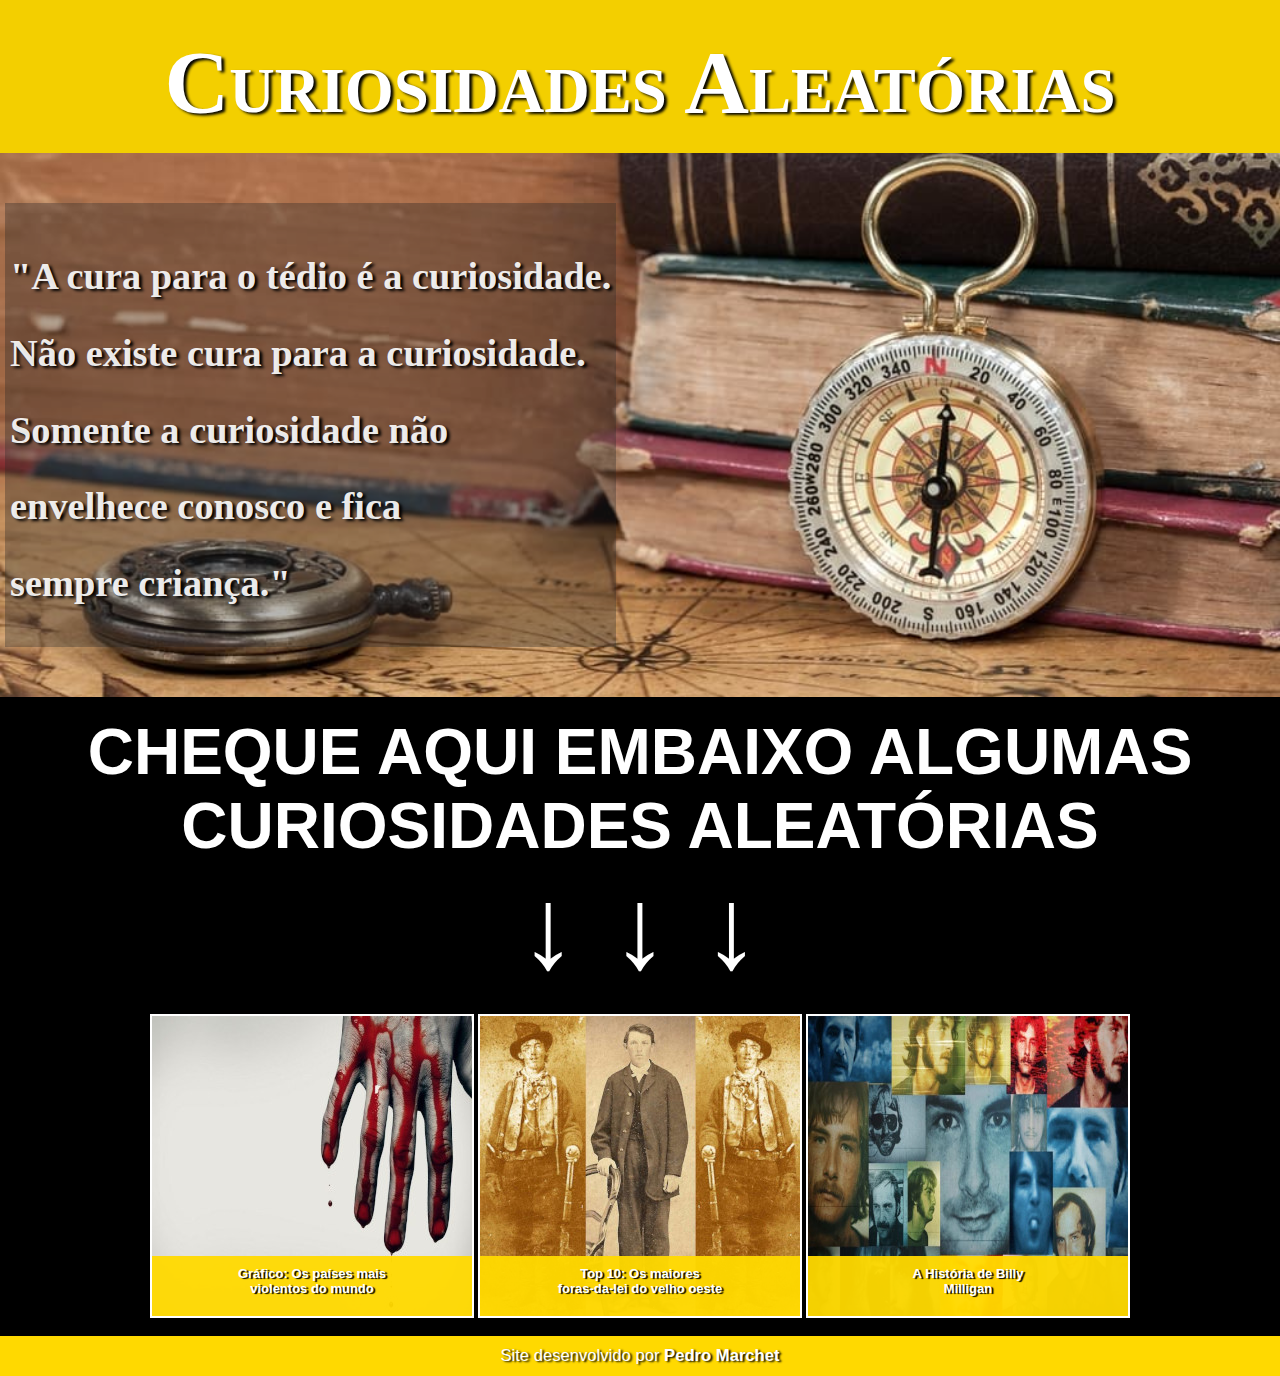
<file: projeto-curiosidades-aleatórias/index.html>
<!DOCTYPE html>
<html lang="pt-br">
<head>
  <meta charset="UTF-8">
  <meta http-equiv="X-UA-Compatible" content="IE=edge">
  <meta name="viewport" content="width=device-width, initial-scale=1.0">
  <link rel="stylesheet" href="assets/css/style.css">
  <title>HOME</title>
</head>
<body>

  <header class="container" >
   <h1>Curiosidades Aleatórias</h1>
  </header>

  <section id="imagem" >
   <div id="frase">
     <h1 class="frase" >
       "A cura para o tédio é a curiosidade. <br>
       Não existe cura para a curiosidade. <br> 
       Somente a curiosidade não <br>
       envelhece conosco e fica <br> 
       sempre criança."
     </h1>
   </div>
  </section>

  &nbsp;

  <main>
    <article>
     <h2>CHEQUE AQUI EMBAIXO ALGUMAS CURIOSIDADES ALEATÓRIAS</h2>
     <div id="p" >
       <p class="p1">&#8595</p> 
       <p class="p2">&#8595</p>
       <p class="p3" >&#8595</p>
     </div>
    </article>
     
     &nbsp;
   
     <section id="exquadros" >

      <div class="quadro1" id="q1">
        <div id="l1" >
          <h3><a href="grafico.html">
            Gráfico: Os países mais <br>
            violentos do mundo
          </a></h3>
        </div>
      </div>

      <div class="quadro2" id="q2">
        <div id="l2" >
          <h3><a href="top10.html">
            Top 10: Os maiores <br>
            foras-da-lei do velho oeste
          </a></h3>
        </div>
      </div>

      <div class="quadro3" id="q3">
        <div id="l3" >
          <h3><a href="billymilligan.html">
            A História de Billy <br>
            Milligan
          </a></h3>
        </div>
      </div>

     </section>

  </main>

  &nbsp;

  <footer>
    Site desenvolvido por <a href="https://github.com/pedromarchet01" target="_blank" rel="nofollow" ><strong>Pedro Marchet</strong></a>
  </footer>

</body>
</html>
</file>
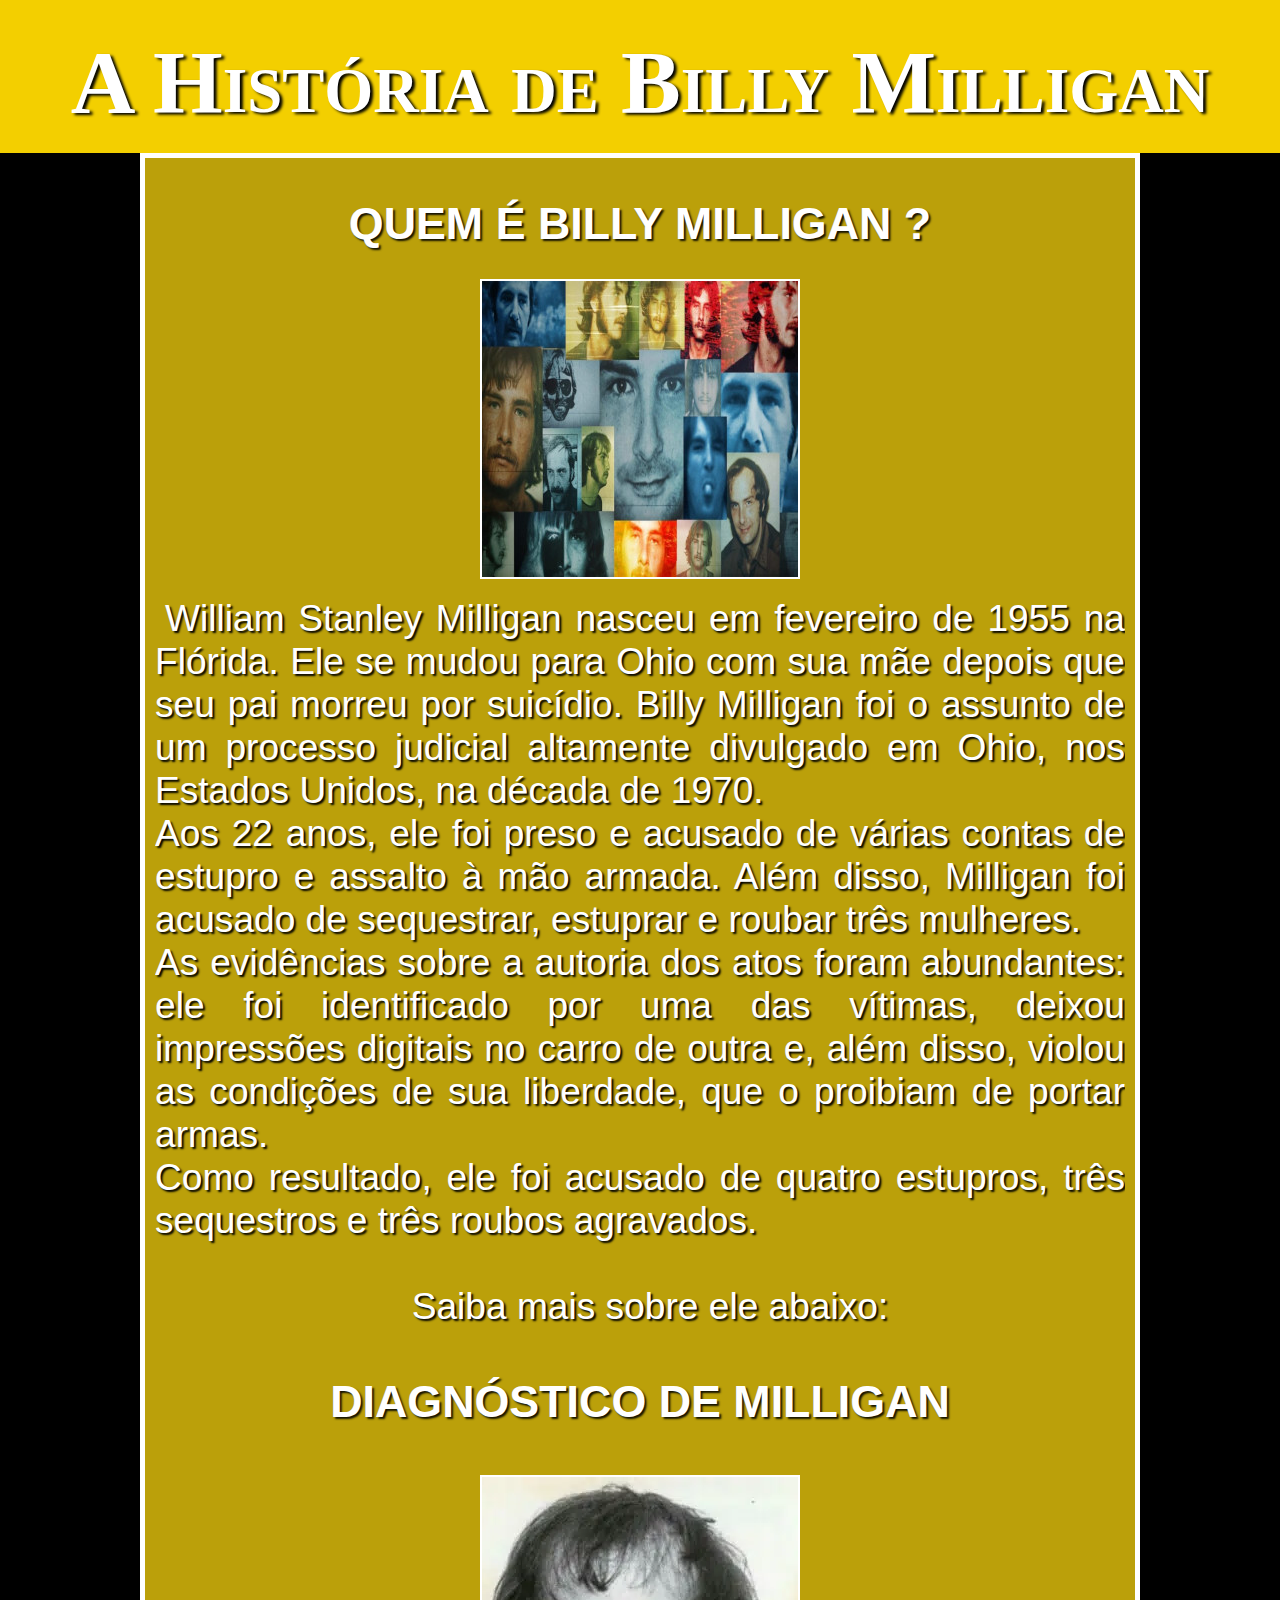
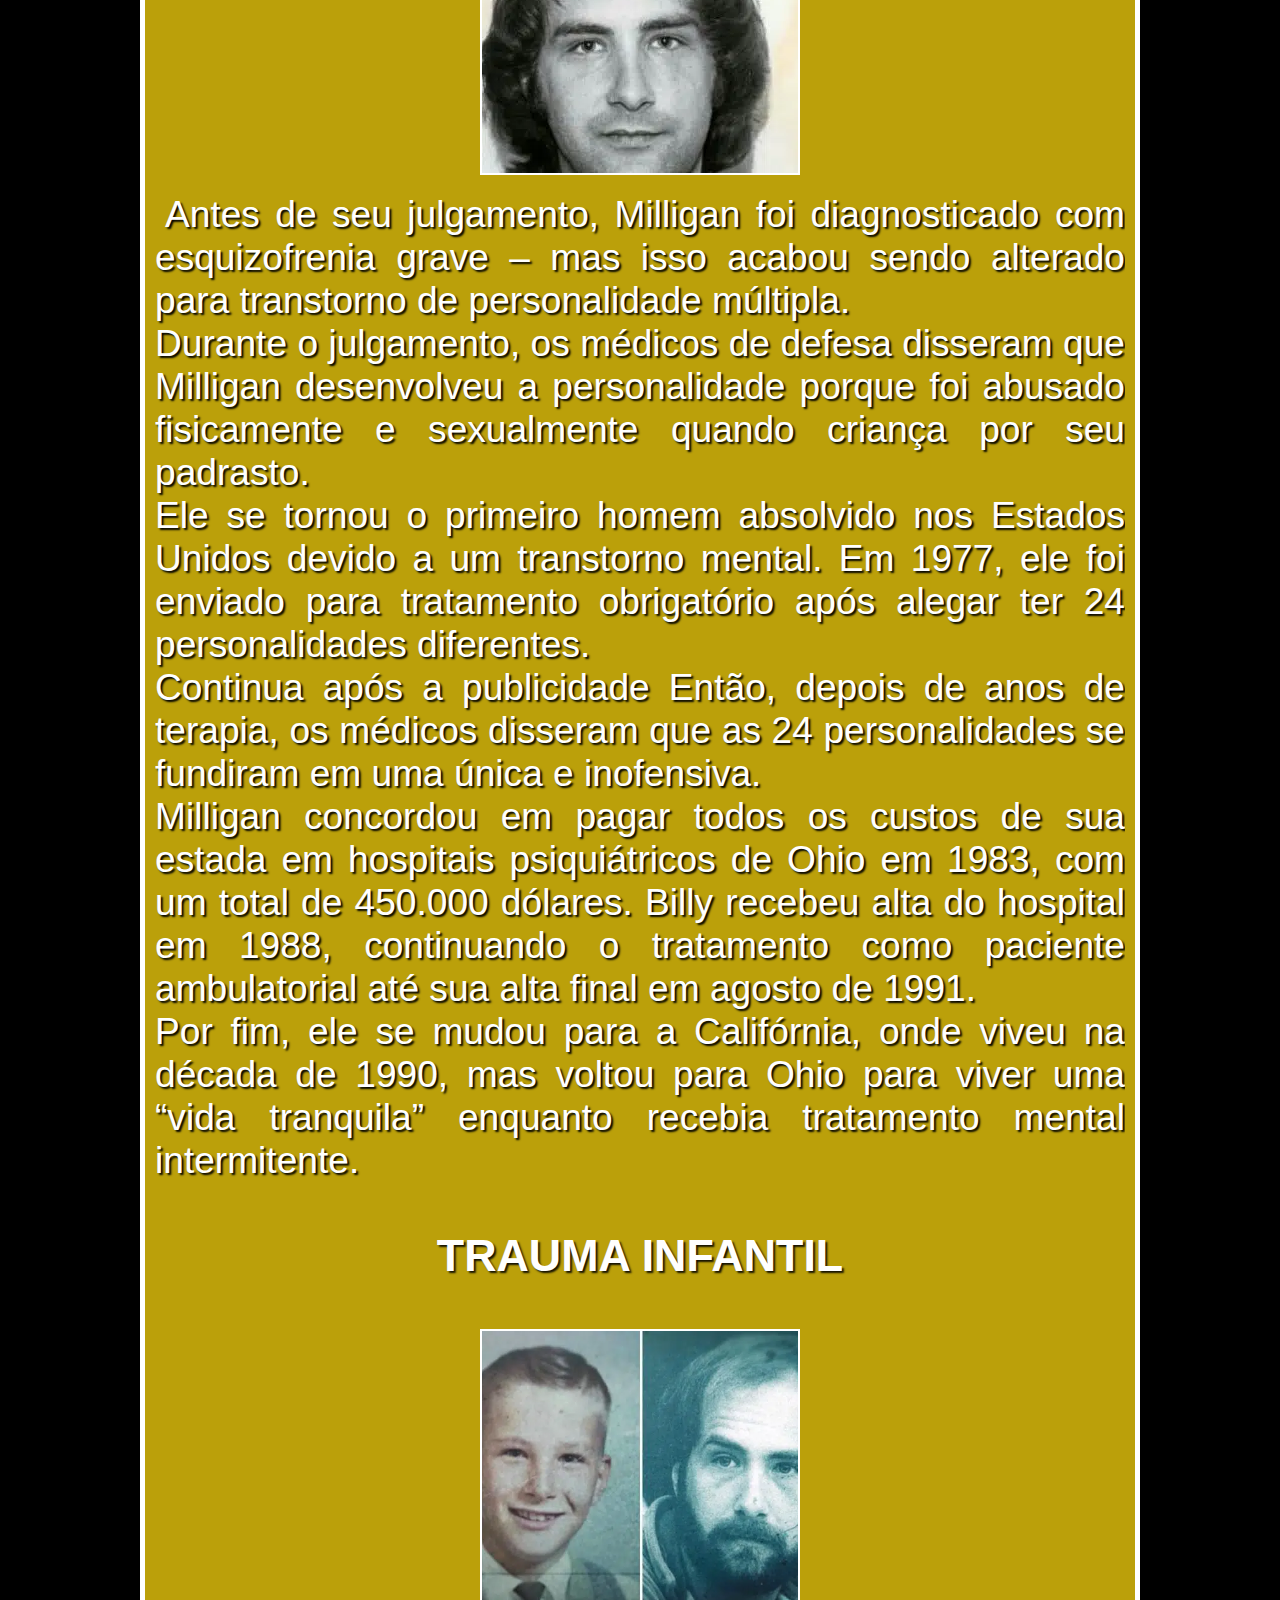
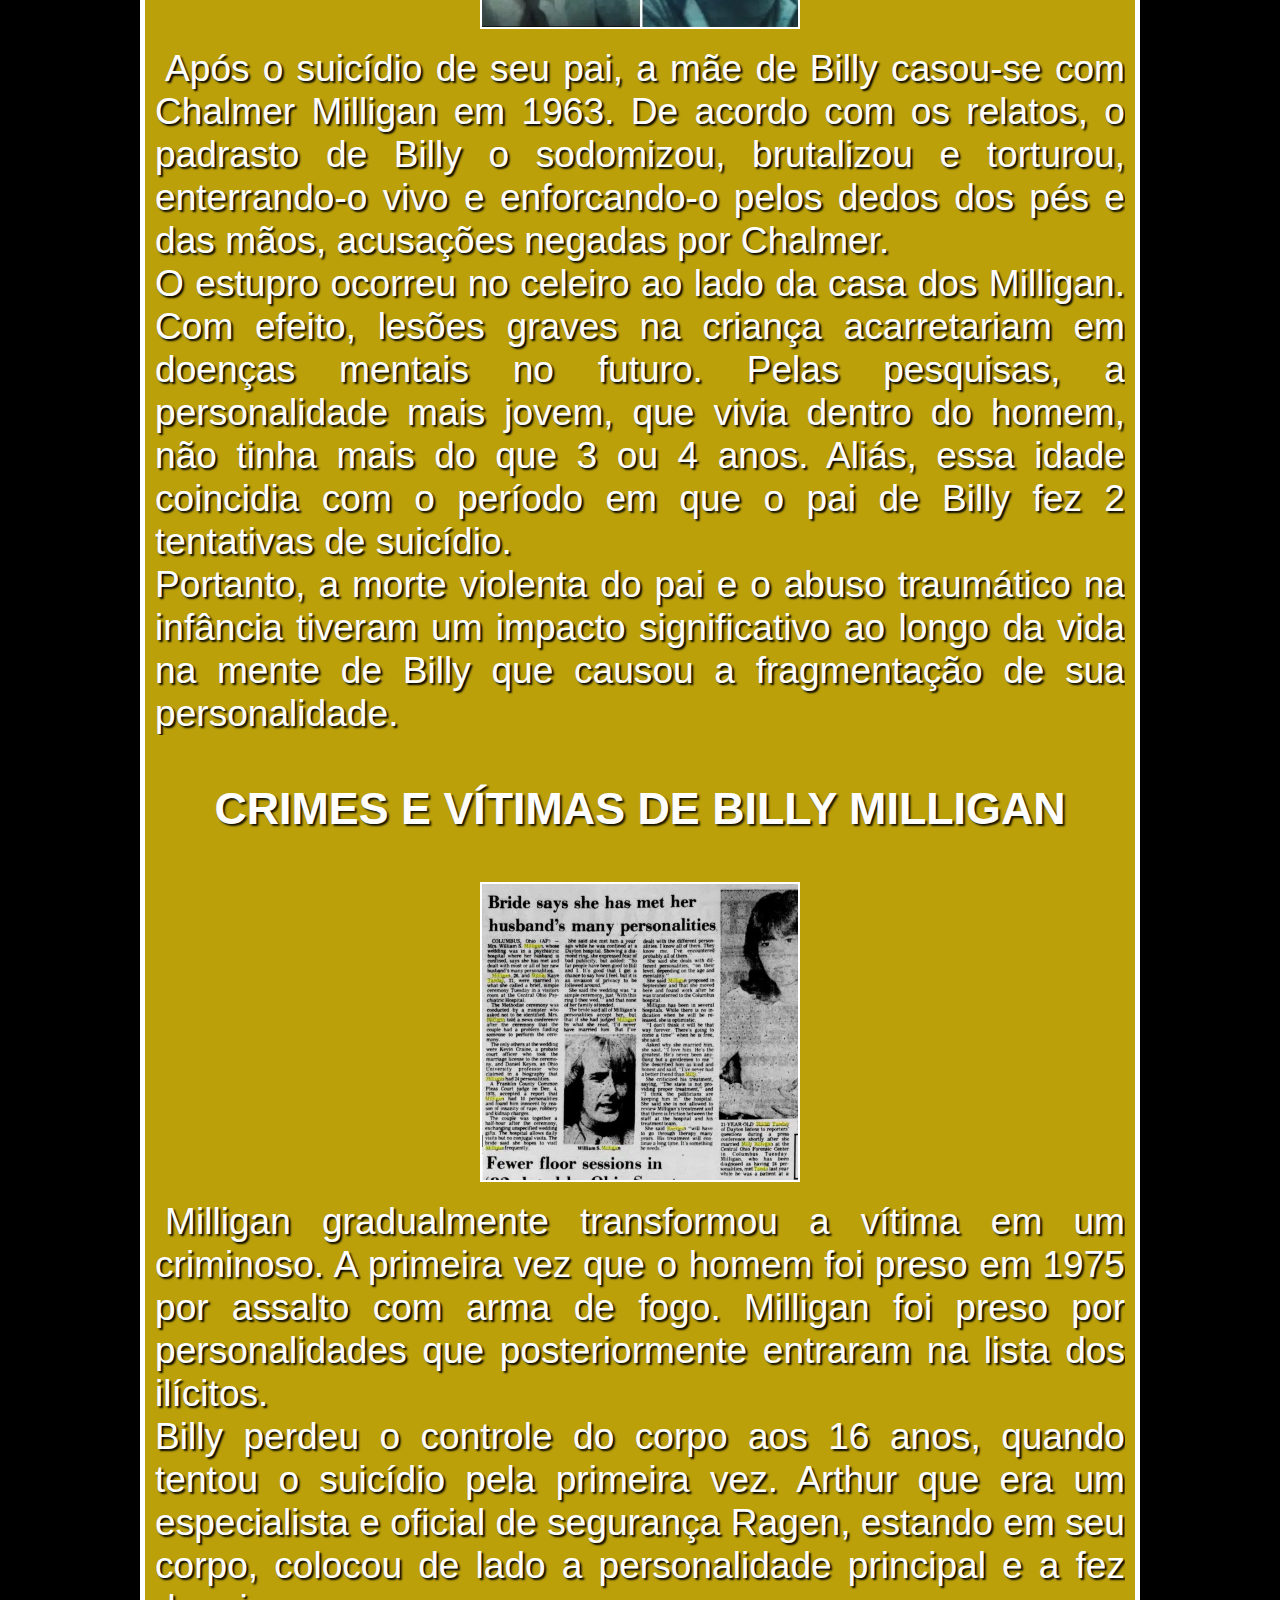
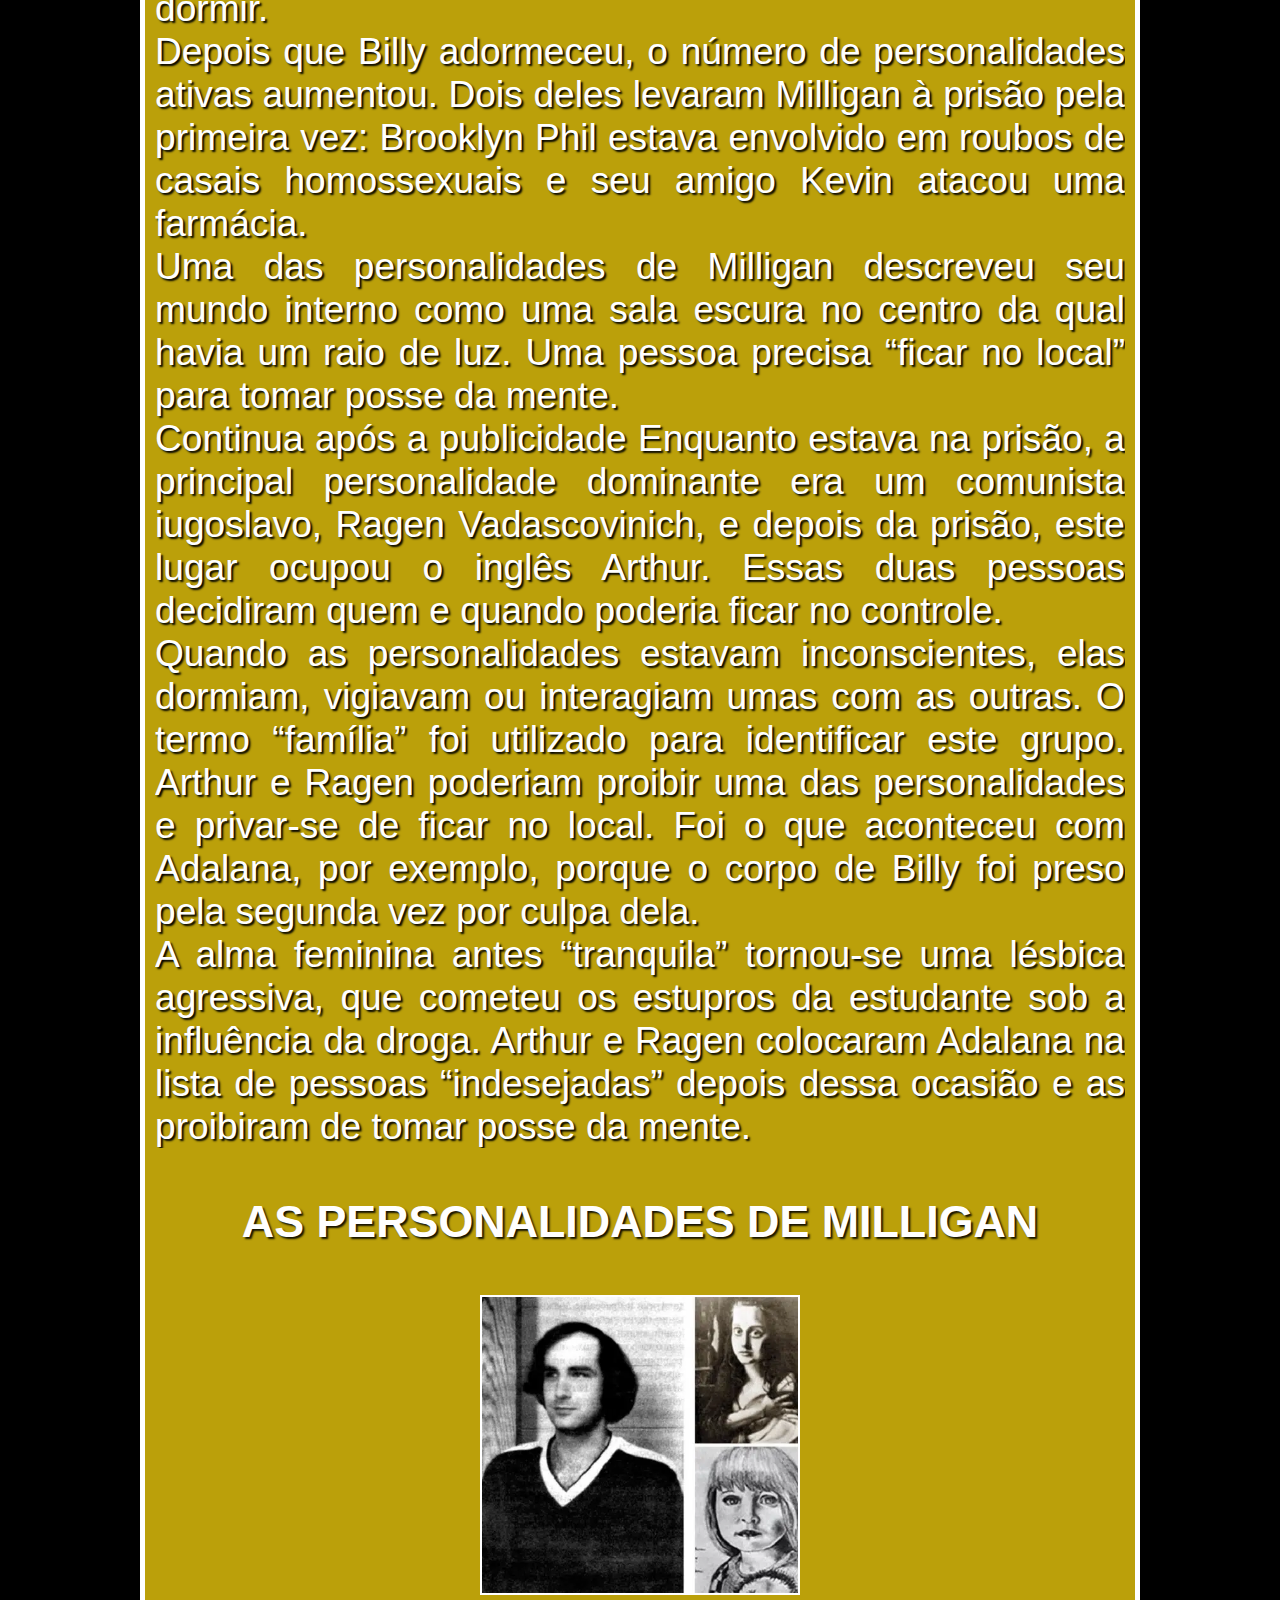
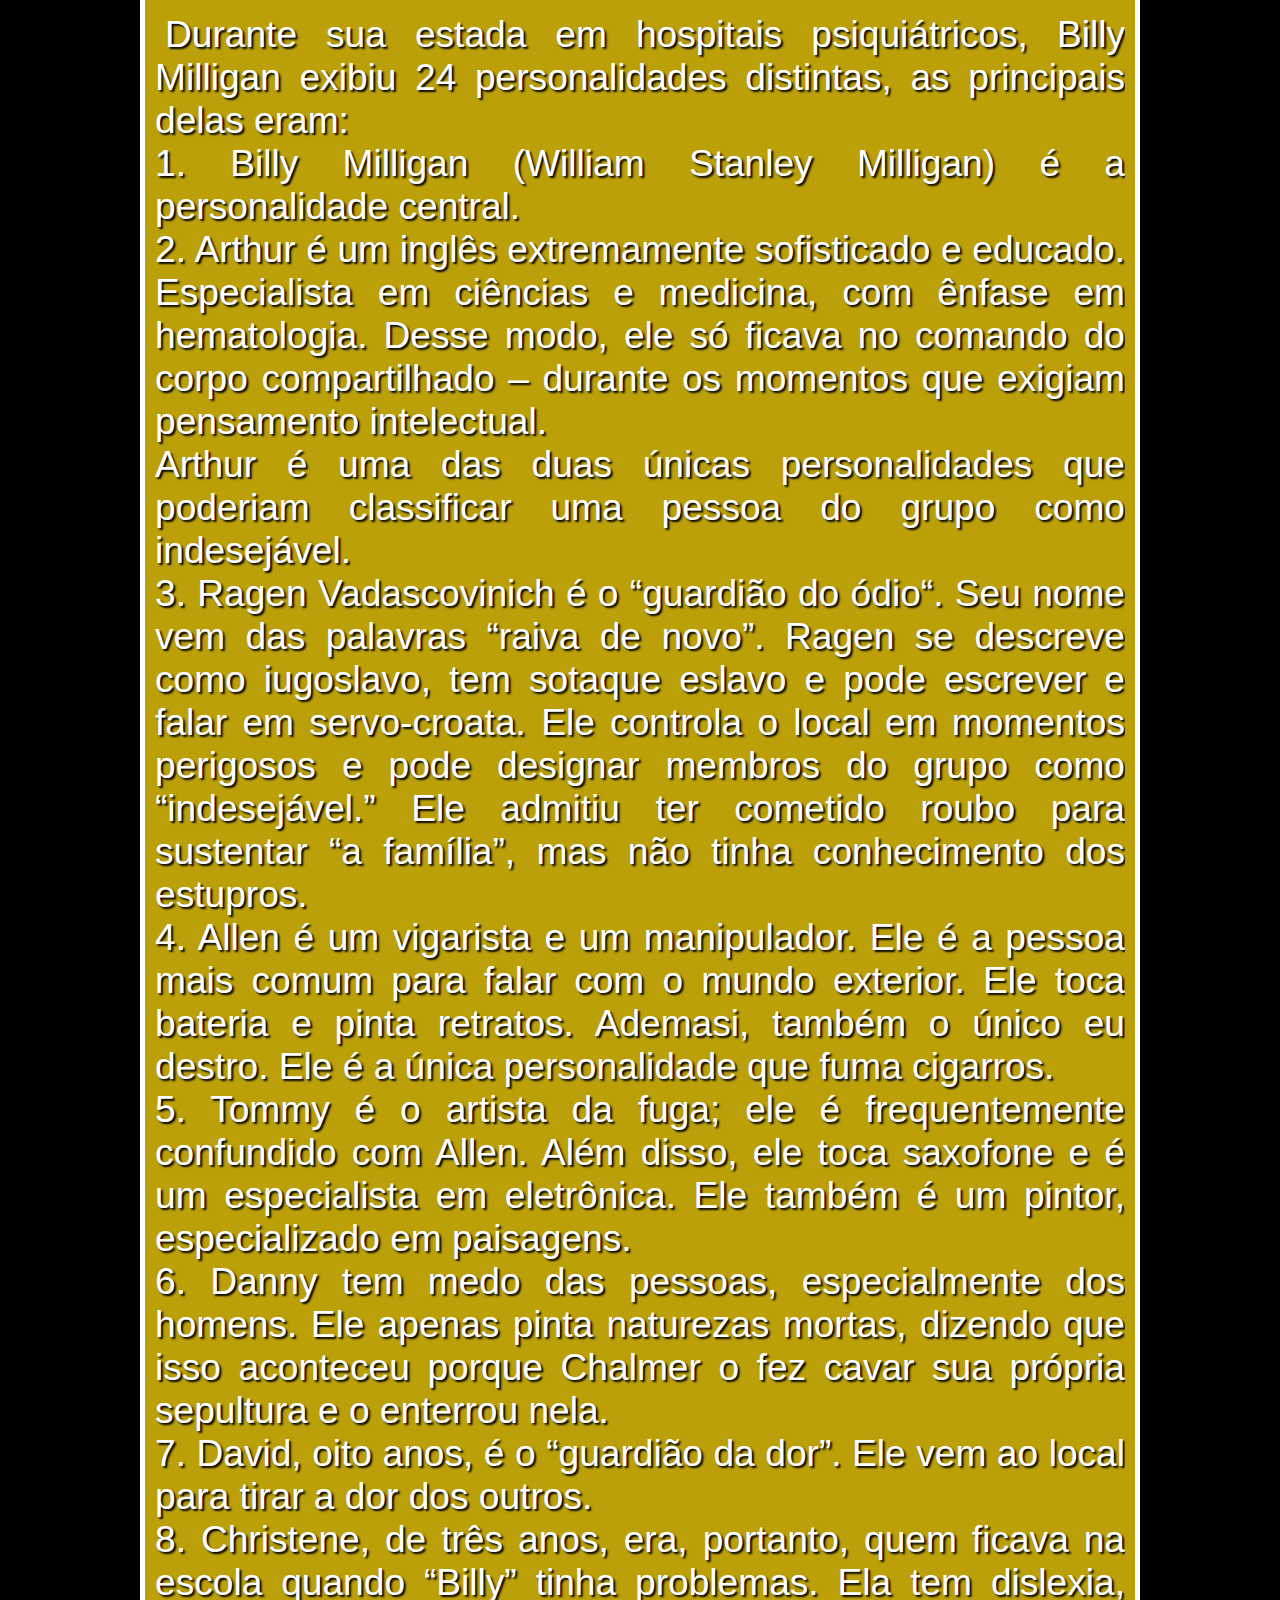
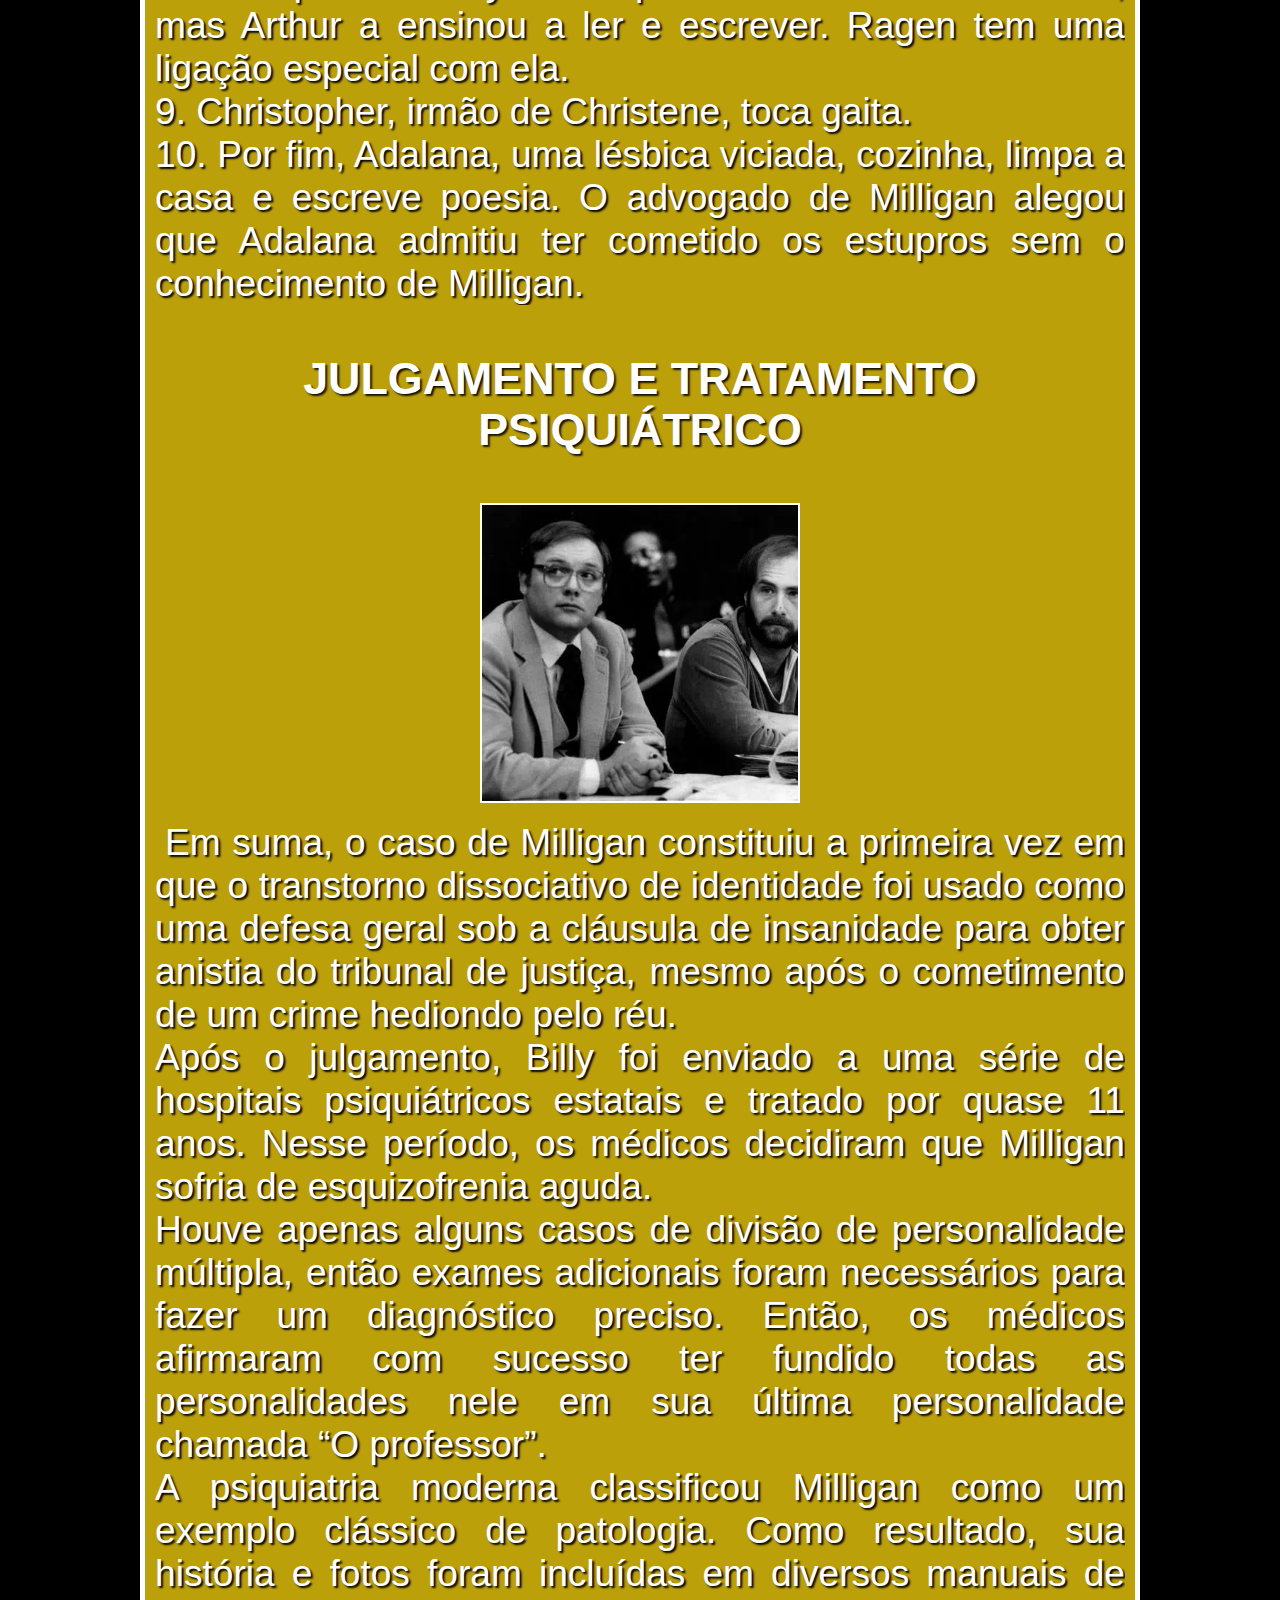
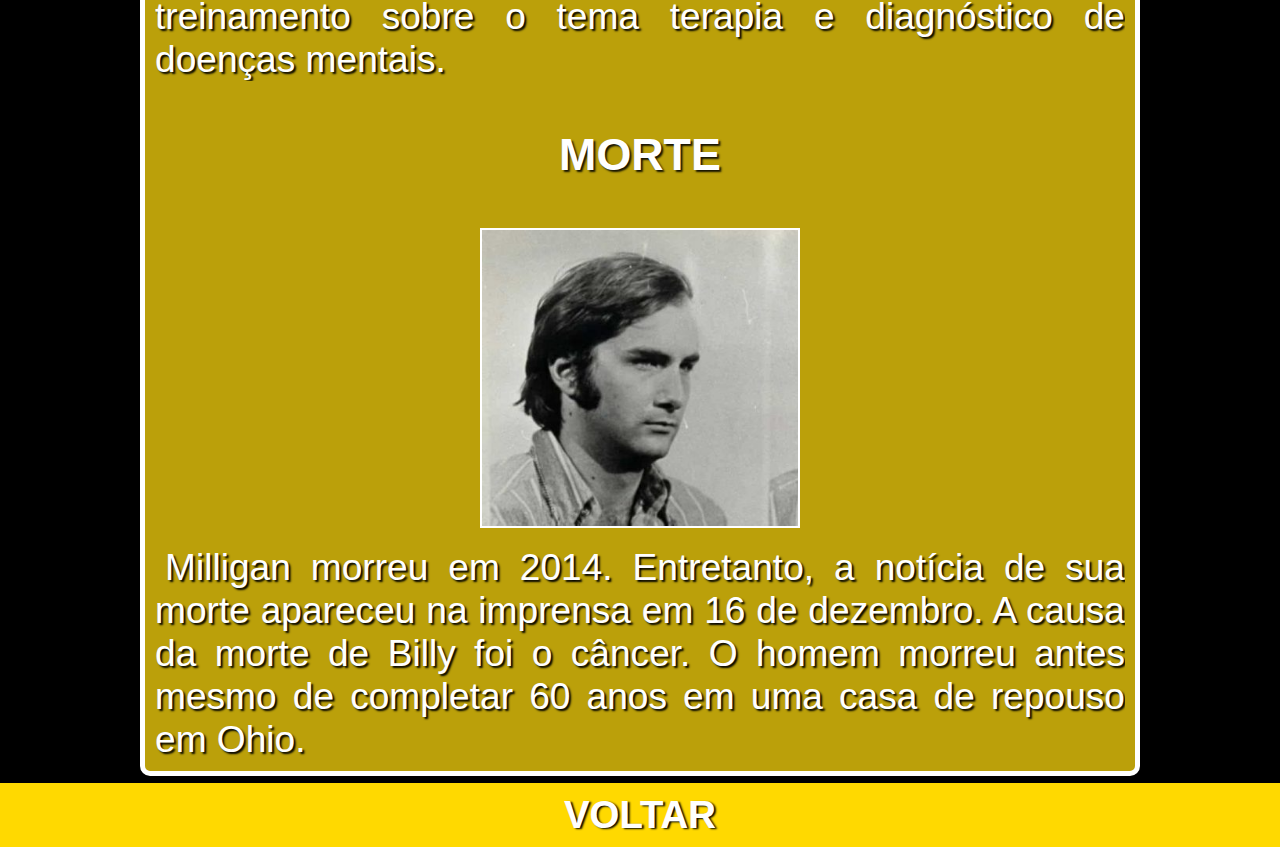
<file: projeto-curiosidades-aleatórias/billymilligan.html>
<!DOCTYPE html>
<html lang="pt-br">
<head>
  <meta charset="UTF-8">
  <meta http-equiv="X-UA-Compatible" content="IE=edge">
  <meta name="viewport" content="width=device-width, initial-scale=1.0">
  <link rel="stylesheet" href="assets/css/billymilligan.css">
  <title>A História de Billy Milligan</title>
</head>
<body>

  <header>
    <h1>A História de Billy Milligan</h1>
  </header>

  <main>
    <div id="box" >
      <article>
        <div class="a1" >
        <h1 id="main" >QUEM É BILLY MILLIGAN ?</h1>
        </div>

        <div class="image" id="img01" >

        </div>

        &nbsp;
      
        <div class="a2" >
          <p class="main" >William Stanley Milligan nasceu em fevereiro de 1955 na Flórida. Ele se mudou para Ohio com sua mãe depois que seu pai morreu por suicídio. Billy Milligan foi o assunto de um processo judicial altamente divulgado em Ohio, nos Estados Unidos, na década de 1970.
            <br>
            Aos 22 anos, ele foi preso e acusado de várias contas de estupro e assalto à mão armada. Além disso, Milligan foi acusado de sequestrar, estuprar e roubar três mulheres.
            <br>
            As evidências sobre a autoria dos atos foram abundantes: ele foi identificado por uma das vítimas, deixou impressões digitais no carro de outra e, além disso, violou as condições de sua liberdade, que o proibiam de portar armas.
            <br>
            Como resultado, ele foi acusado de quatro estupros, três sequestros e três roubos agravados. <br> 

            &nbsp;
            &nbsp;
                 <div class="p2" >Saiba mais sobre ele abaixo:</p></div>

                 &nbsp;

                 <h1 id="main" >DIAGNÓSTICO DE MILLIGAN</h1>

                 &nbsp;

                <div class="image" id="img02" >

                </div>

                 &nbsp;

                 <p class="main">Antes de seu julgamento, Milligan foi diagnosticado com esquizofrenia grave – mas isso acabou sendo alterado para transtorno de personalidade múltipla.
                  <br>
                  Durante o julgamento, os médicos de defesa disseram que Milligan desenvolveu a personalidade porque foi abusado fisicamente e sexualmente quando criança por seu padrasto.
                  <br>
                  Ele se tornou o primeiro homem absolvido nos Estados Unidos devido a um transtorno mental. Em 1977, ele foi enviado para tratamento obrigatório após alegar ter 24 personalidades diferentes.
                  <br>
                  Continua após a publicidade
                  Então, depois de anos de terapia, os médicos disseram que as 24 personalidades se fundiram em uma única e inofensiva.
                  <br>
                  Milligan concordou em pagar todos os custos de sua estada em hospitais psiquiátricos de Ohio em 1983, com um total de 450.000 dólares. Billy recebeu alta do hospital em 1988, continuando o tratamento como paciente ambulatorial até sua alta final em agosto de 1991.
                  <br>
                  Por fim, ele se mudou para a Califórnia, onde viveu na década de 1990, mas voltou para Ohio para viver uma “vida tranquila” enquanto recebia tratamento mental intermitente.</p>

                  &nbsp;

                  <h1 id="main" >TRAUMA INFANTIL</h1>

                  &nbsp;

                  <div class="image" id="img03" >

                  </div>

                  &nbsp;

                  <p class="main" >Após o suicídio de seu pai, a mãe de Billy casou-se com Chalmer Milligan em 1963. De acordo com os relatos, o padrasto de Billy o sodomizou, brutalizou e torturou, enterrando-o vivo e enforcando-o pelos dedos dos pés e das mãos, acusações negadas por Chalmer.
                    <br>
                    O estupro ocorreu no celeiro ao lado da casa dos Milligan. Com efeito, lesões graves na criança acarretariam em doenças mentais no futuro. Pelas pesquisas, a personalidade mais jovem, que vivia dentro do homem, não tinha mais do que 3 ou 4 anos. Aliás, essa idade coincidia com o período em que o pai de Billy fez 2 tentativas de suicídio.
                    <br>
                    Portanto, a morte violenta do pai e o abuso traumático na infância tiveram um impacto significativo ao longo da vida na mente de Billy que causou a fragmentação de sua personalidade.</p>

                    &nbsp;

                    <h1 id="main" >CRIMES E VÍTIMAS DE BILLY MILLIGAN</h1>

                    &nbsp;

                    <div class="image" id="img04" >

                    </div>

                    &nbsp;

                    <p class="main" >Milligan gradualmente transformou a vítima em um criminoso. A primeira vez que o homem foi preso em 1975 por assalto com arma de fogo. Milligan foi preso por personalidades que posteriormente entraram na lista dos ilícitos.
                     <br>
                      Billy perdeu o controle do corpo aos 16 anos, quando tentou o suicídio pela primeira vez. Arthur que era um especialista e oficial de segurança Ragen, estando em seu corpo, colocou de lado a personalidade principal e a fez dormir.
                      <br>
                      Depois que Billy adormeceu, o número de personalidades ativas aumentou. Dois deles levaram Milligan à prisão pela primeira vez: Brooklyn Phil estava envolvido em roubos de casais homossexuais e seu amigo Kevin atacou uma farmácia.
                      <br>
                      Uma das personalidades de Milligan descreveu seu mundo interno como uma sala escura no centro da qual havia um raio de luz. Uma pessoa precisa “ficar no local” para tomar posse da mente.
                      <br>
                      Continua após a publicidade
                      Enquanto estava na prisão, a principal personalidade dominante era um comunista iugoslavo, Ragen Vadascovinich, e depois da prisão, este lugar ocupou o inglês Arthur. Essas duas pessoas decidiram quem e quando poderia ficar no controle.
                      <br>
                      Quando as personalidades estavam inconscientes, elas dormiam, vigiavam ou interagiam umas com as outras. O termo “família” foi utilizado para identificar este grupo. Arthur e Ragen poderiam proibir uma das personalidades e privar-se de ficar no local. Foi o que aconteceu com Adalana, por exemplo, porque o corpo de Billy foi preso pela segunda vez por culpa dela.
                      <br>
                      A alma feminina antes “tranquila” tornou-se uma lésbica agressiva, que cometeu os estupros da estudante sob a influência da droga. Arthur e Ragen colocaram Adalana na lista de pessoas “indesejadas” depois dessa ocasião e as proibiram de tomar posse da mente.</p>

                      &nbsp;

                      <h1 id="main" >AS PERSONALIDADES DE MILLIGAN</h1>

                      &nbsp;

                      <div class="image" id="img05" ></div>

                      &nbsp;

                      <p class="main" >Durante sua estada em hospitais psiquiátricos, Billy Milligan exibiu 24 personalidades distintas, as principais delas eram:
                        <br>
                        1. Billy Milligan (William Stanley Milligan) é a personalidade central.
                        <br>
                        2. Arthur é um inglês extremamente sofisticado e educado. Especialista em ciências e medicina, com ênfase em hematologia. Desse modo, ele só ficava no comando do corpo compartilhado – durante os momentos que exigiam pensamento intelectual.
                        <br>
                        Arthur é uma das duas únicas personalidades que poderiam classificar uma pessoa do grupo como indesejável.
                        <br>
                        3. Ragen Vadascovinich é o “guardião do ódio“. Seu nome vem das palavras “raiva de novo”. Ragen se descreve como iugoslavo, tem sotaque eslavo e pode escrever e falar em servo-croata. Ele controla o local em momentos perigosos e pode designar membros do grupo como “indesejável.” Ele admitiu ter cometido roubo para sustentar “a família”, mas não tinha conhecimento dos estupros.
                        <br>
                        4. Allen é um vigarista e um manipulador. Ele é a pessoa mais comum para falar com o mundo exterior. Ele toca bateria e pinta retratos. Ademasi, também o único eu destro. Ele é a única personalidade que fuma cigarros.
                        <br>
                        5. Tommy é o artista da fuga; ele é frequentemente confundido com Allen. Além disso, ele toca saxofone e é um especialista em eletrônica. Ele também é um pintor, especializado em paisagens.
                        <br>
                        6. Danny tem medo das pessoas, especialmente dos homens. Ele apenas pinta naturezas mortas, dizendo que isso aconteceu porque Chalmer o fez cavar sua própria sepultura e o enterrou nela.
                        <br>
                        7. David, oito anos, é o “guardião da dor”. Ele vem ao local para tirar a dor dos outros.
                        <br>
                        8. Christene, de três anos, era, portanto, quem ficava na escola quando “Billy” tinha problemas. Ela tem dislexia, mas Arthur a ensinou a ler e escrever. Ragen tem uma ligação especial com ela.
                        <br>
                        9. Christopher, irmão de Christene, toca gaita.

                        <br>
                        10. Por fim, Adalana, uma lésbica viciada, cozinha, limpa a casa e escreve poesia. O advogado de Milligan alegou que Adalana admitiu ter cometido os estupros sem o conhecimento de Milligan.
                        </p>

                        &nbsp;

                        <h1 id="main">JULGAMENTO E TRATAMENTO PSIQUIÁTRICO</h1>

                        &nbsp;

                        <div class="image" id="img06" >

                        </div>

                        &nbsp;

                        <p class="main" >
                          Em suma, o caso de Milligan constituiu a primeira vez em que o transtorno dissociativo de identidade foi usado como uma defesa geral sob a cláusula de insanidade para obter anistia do tribunal de justiça, mesmo após o cometimento de um crime hediondo pelo réu.
                          <br>
                          Após o julgamento, Billy foi enviado a uma série de hospitais psiquiátricos estatais e tratado por quase 11 anos. Nesse período, os médicos decidiram que Milligan sofria de esquizofrenia aguda.

                          <br>
                          Houve apenas alguns casos de divisão de personalidade múltipla, então exames adicionais foram necessários para fazer um diagnóstico preciso. Então, os médicos afirmaram com sucesso ter fundido todas as personalidades nele em sua última personalidade chamada “O professor”.
                          <br>
                          A psiquiatria moderna classificou Milligan como um exemplo clássico de patologia. Como resultado, sua história e fotos foram incluídas em diversos manuais de treinamento sobre o tema terapia e diagnóstico de doenças mentais.
                        </p>

                        &nbsp;

                        <h1 id="main" >MORTE</h1>

                        &nbsp;

                        <div class="image" id="img07" ></div>

                        &nbsp;

                        <p class="main">Milligan morreu em 2014. Entretanto, a notícia de sua morte apareceu na imprensa em 16 de dezembro. A causa da morte de Billy foi o câncer. O homem morreu antes mesmo de completar  60 anos em uma casa de repouso em Ohio.</p>



                
        </div>
      </article>
    </div>
  </main>

  <footer>
    <a href="index.html">VOLTAR</a>
  </footer>
  
</body>
</html>
</file>
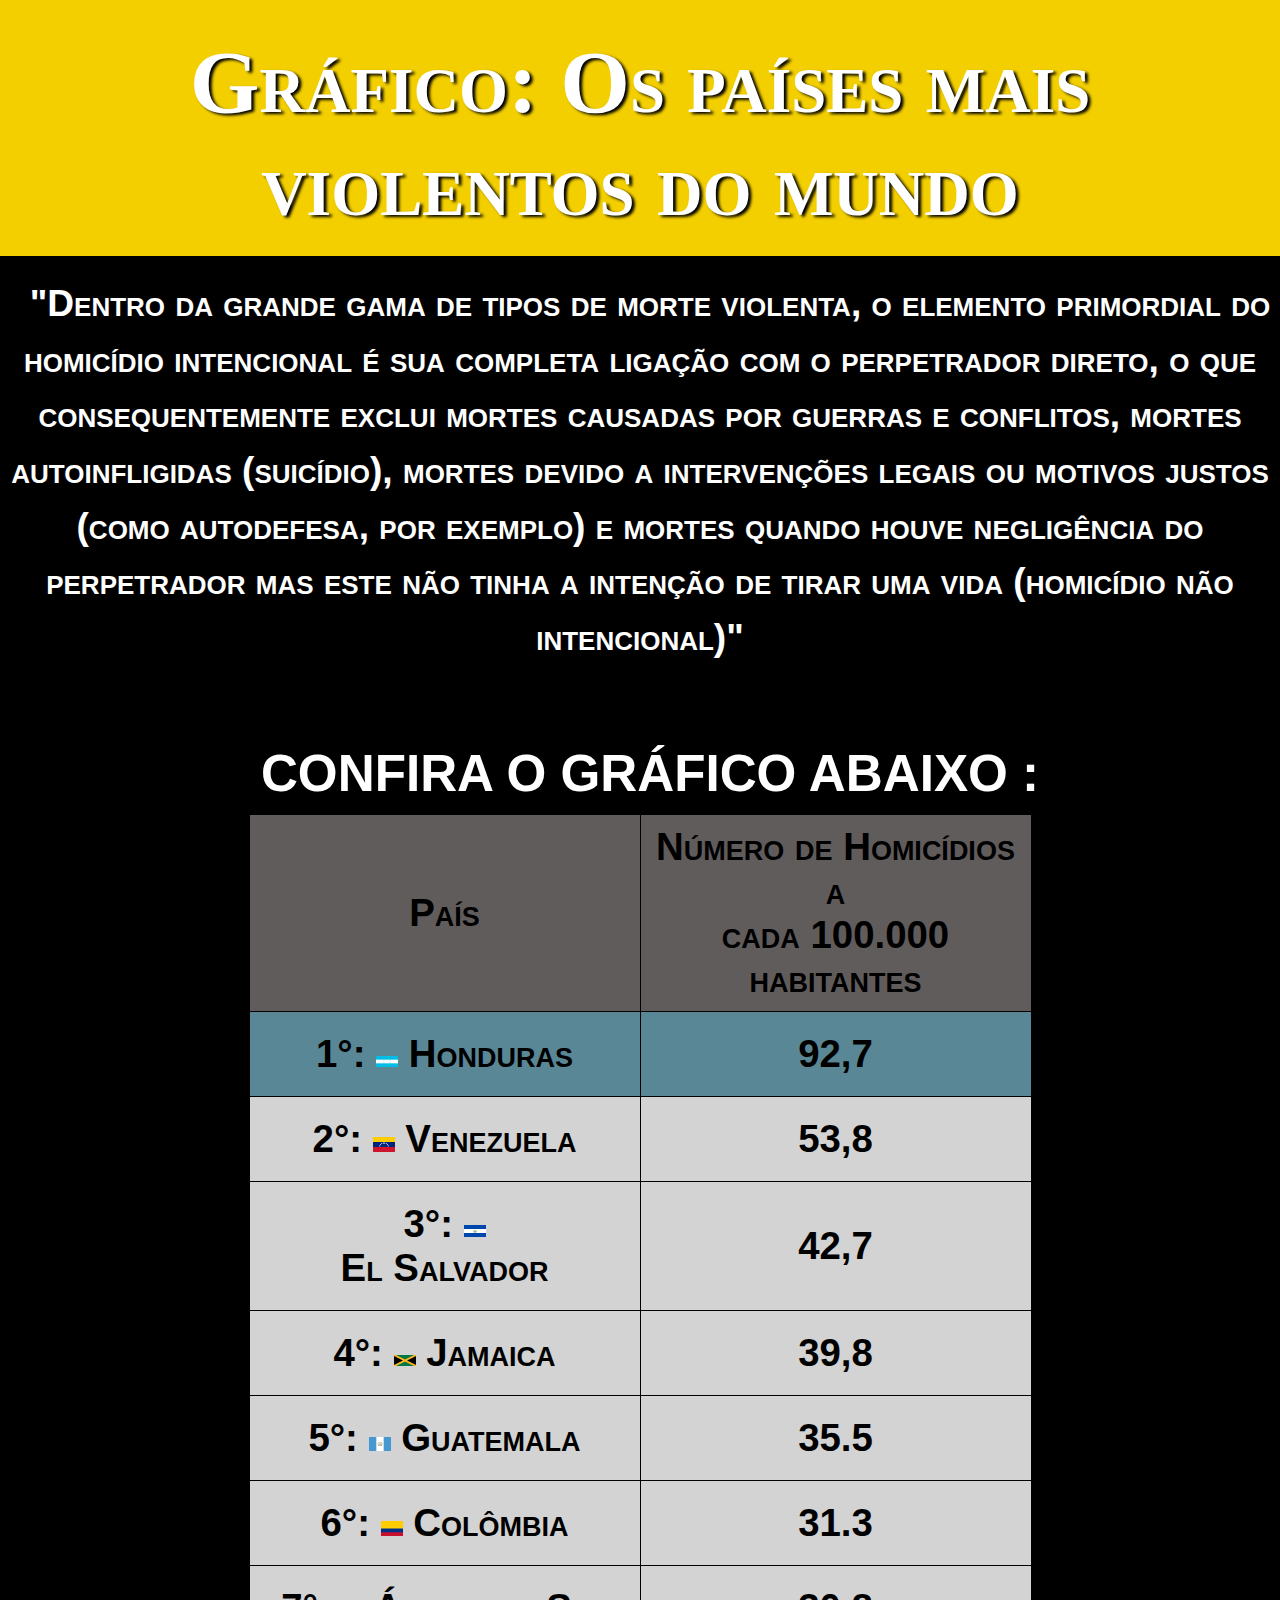
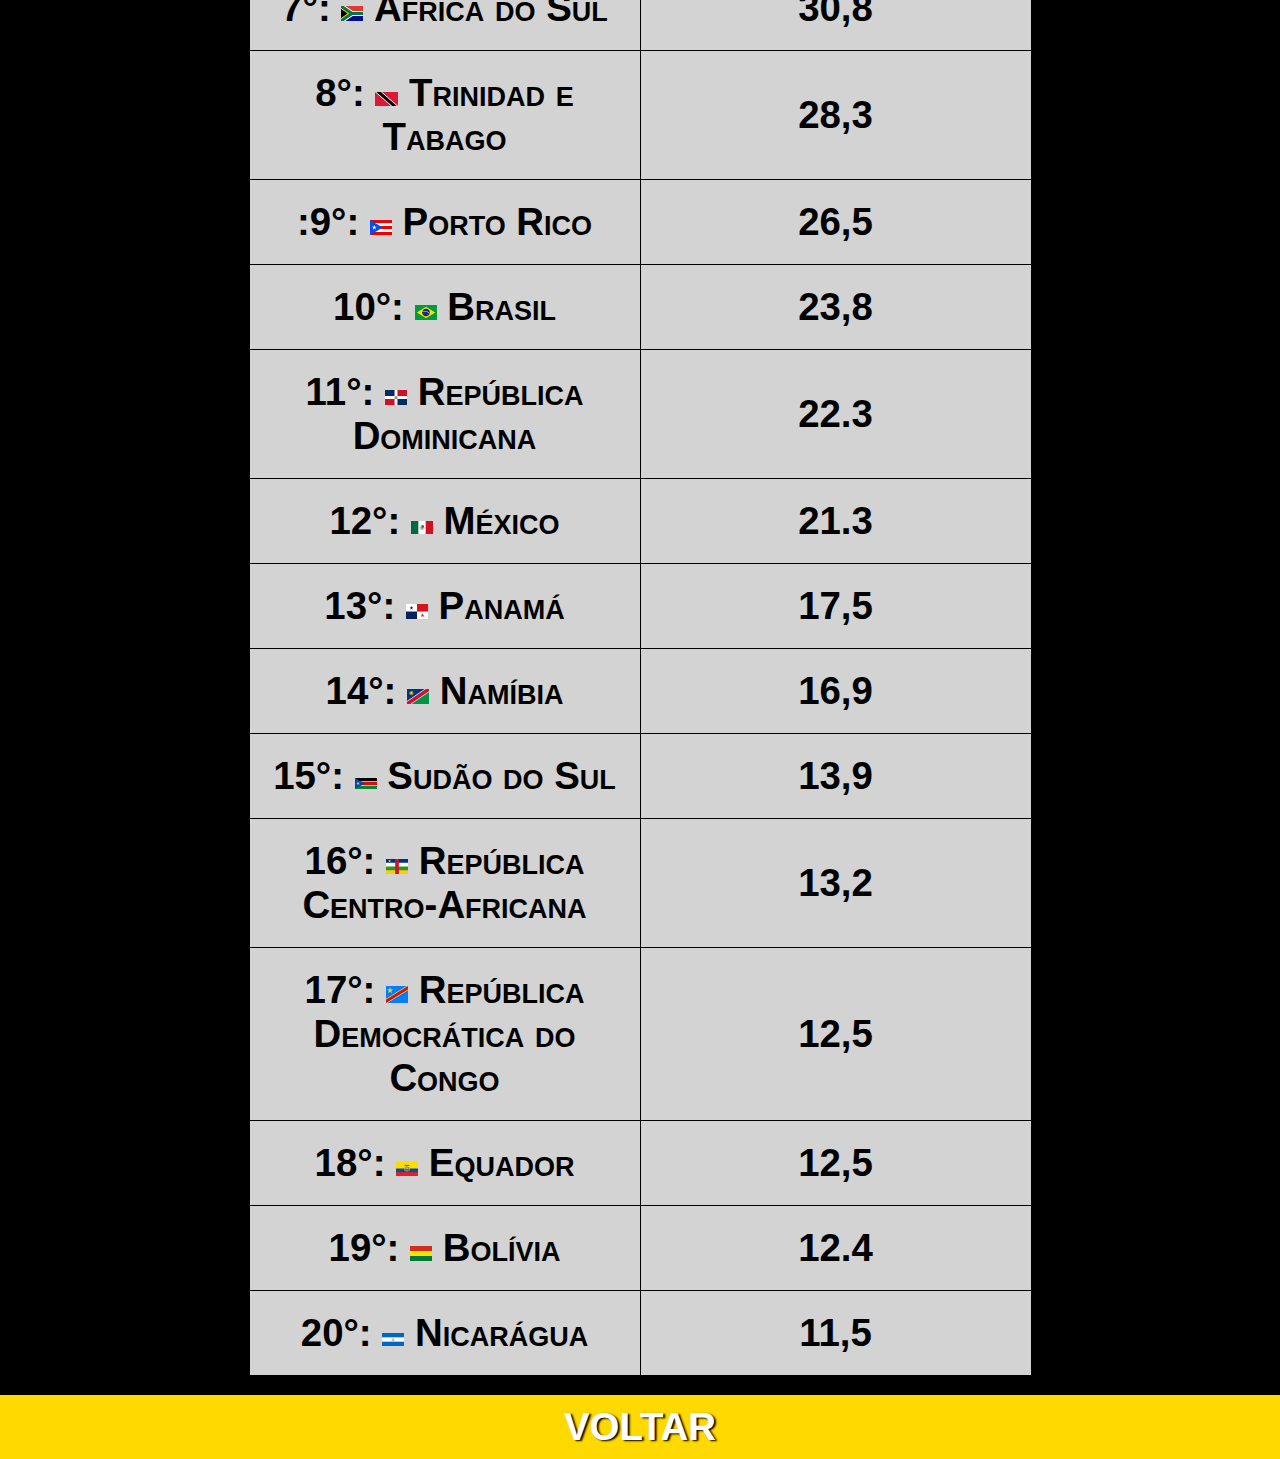
<file: projeto-curiosidades-aleatórias/grafico.html>
<!DOCTYPE html>
<html lang="pt-br">
<head>
  <meta charset="UTF-8">
  <meta http-equiv="X-UA-Compatible" content="IE=edge">
  <meta name="viewport" content="width=device-width, initial-scale=1.0">
  <link rel="stylesheet" href="assets/css/grafico.css">
  <title>Gráfico: Os países mais violentos do mundo</title>
</head>
<body>

  <header>
    <h1>
      Gráfico: Os países mais violentos do mundo
    </h1>
  </header>

  <article>
    <h2>
      "Dentro da grande gama de tipos de morte violenta, o elemento primordial do homicídio intencional é sua completa ligação com o perpetrador direto, o que consequentemente exclui mortes causadas por guerras e conflitos, mortes autoinfligidas (suicídio), mortes devido a intervenções legais ou motivos justos (como autodefesa, por exemplo) e mortes quando houve negligência do perpetrador mas este não tinha a intenção de tirar uma vida (homicídio não intencional)"
    </h2>
  </article>

  <h2 class="sub" >
    CONFIRA O GRÁFICO ABAIXO :
  </h2>

  <main>
    <div id="container" >
      <table>
        <thead>
          <tr>
            <th>País</th>
            <th>Número de Homicídios a <br>
            cada 100.000 habitantes</th>
          </tr>
        </thead>
        <tbody>
          <tr class="primeiro">
            <td>1°: <img src="assets/images/honduras.png" alt=""> Honduras</td>
            <td>92,7</td>
          </tr>
      
          <tr>
            <td>2°: <img src="assets/images/venezuela.webp" alt=""> Venezuela</td>
            <td>53,8</td>
          </tr>
          <tr>
            <td>3°: <img src="assets/images/elsalvador.webp" alt=""> <br>
            El Salvador</td>
            <td>42,7</td>
          </tr>
          <tr>
            <td>4°: <img src="assets/images/jamaica.webp" alt=""> Jamaica</td>
            <td>39,8</td>
          </tr>
          <tr>
            <td>5°: <img src="assets/images/guatemala.png" alt=""> Guatemala</td>
            <td>35.5</td>
          </tr>
          <tr>
            <td>6°: <img src="assets/images/colombia.webp" alt=""> Colômbia</td>
            <td>31.3</td>
          </tr>
          <tr>
            <td>7°: <img src="assets/images/Flag_of_South_Africa.svg.webp" alt=""> África do Sul</td>
            <td>30,8</td>
          </tr>
          <tr>
            <td>8°: <img src="assets/images/trinidad.webp" alt=""> Trinidad e Tabago</td>
            <td>28,3</td>
          </tr>
          <tr>
            <td>:9°: <img src="assets/images/porto rico.webp" alt=""> Porto Rico</td>
            <td>26,5</td>
          </tr>
          <tr>
            <td>10°: <img src="assets/images/Flag_of_Brazil.svg.webp" alt=""> Brasil</td>
            <td>23,8</td>
          </tr>
          <tr>
            <td>11°: <img src="assets/images/Flag_of_the_Dominican_Republic.svg.webp" alt=""> República
                Dominicana</td>
            <td>22.3</td>
          </tr>
          <tr>
            <td>12°: <img src="assets/images/mexico.webp" alt=""> México</td>
            <td>21.3</td>
          </tr>
          <tr>
            <td>13°: <img src="assets/images/panama.webp" alt=""> Panamá</td>
            <td>17,5</td>
          </tr>
          <tr>
            <td>14°: <img src="assets/images/namibia.webp" alt=""> Namíbia</td>
            <td>16,9</td>
          </tr>
          <tr>
            <td>15°: <img src="assets/images/sudaõ do sul.png" alt=""> Sudão do Sul</td>
            <td>13,9</td>
          </tr>
          <tr>
           <td>16°: <img src="assets/images/Flag_of_the_Central_African_Republic.svg.webp" alt=""> República Centro-Africana</td>
           <td>13,2</td>
          </tr>
          <tr>
            <td>17°: <img src="assets/images/congo.webp" alt=""> República Democrática do Congo</td>
            <td>12,5</td>
          </tr>
          <tr>
            <td>18°: <img src="assets/images/equador.webp" alt=""> Equador</td>
            <td>12,5</td>
          </tr>
          <tr>
            <td>19°: <img src="assets/images/bolívia.webp" alt=""> Bolívia</td>
            <td>12.4</td>
          </tr>
          <tr>
            <td>20°: <img src="assets/images/22px-Flag_of_Nicaragua.svg.webp" alt=""> Nicarágua</td>
            <td>11,5</td>
          </tr>
        </tbody>
      </table>
    </div>
  </main>

  &nbsp;

  <footer>
    <a href="index.html">VOLTAR</a>
  </footer>
  
</body>
</html>
</file>
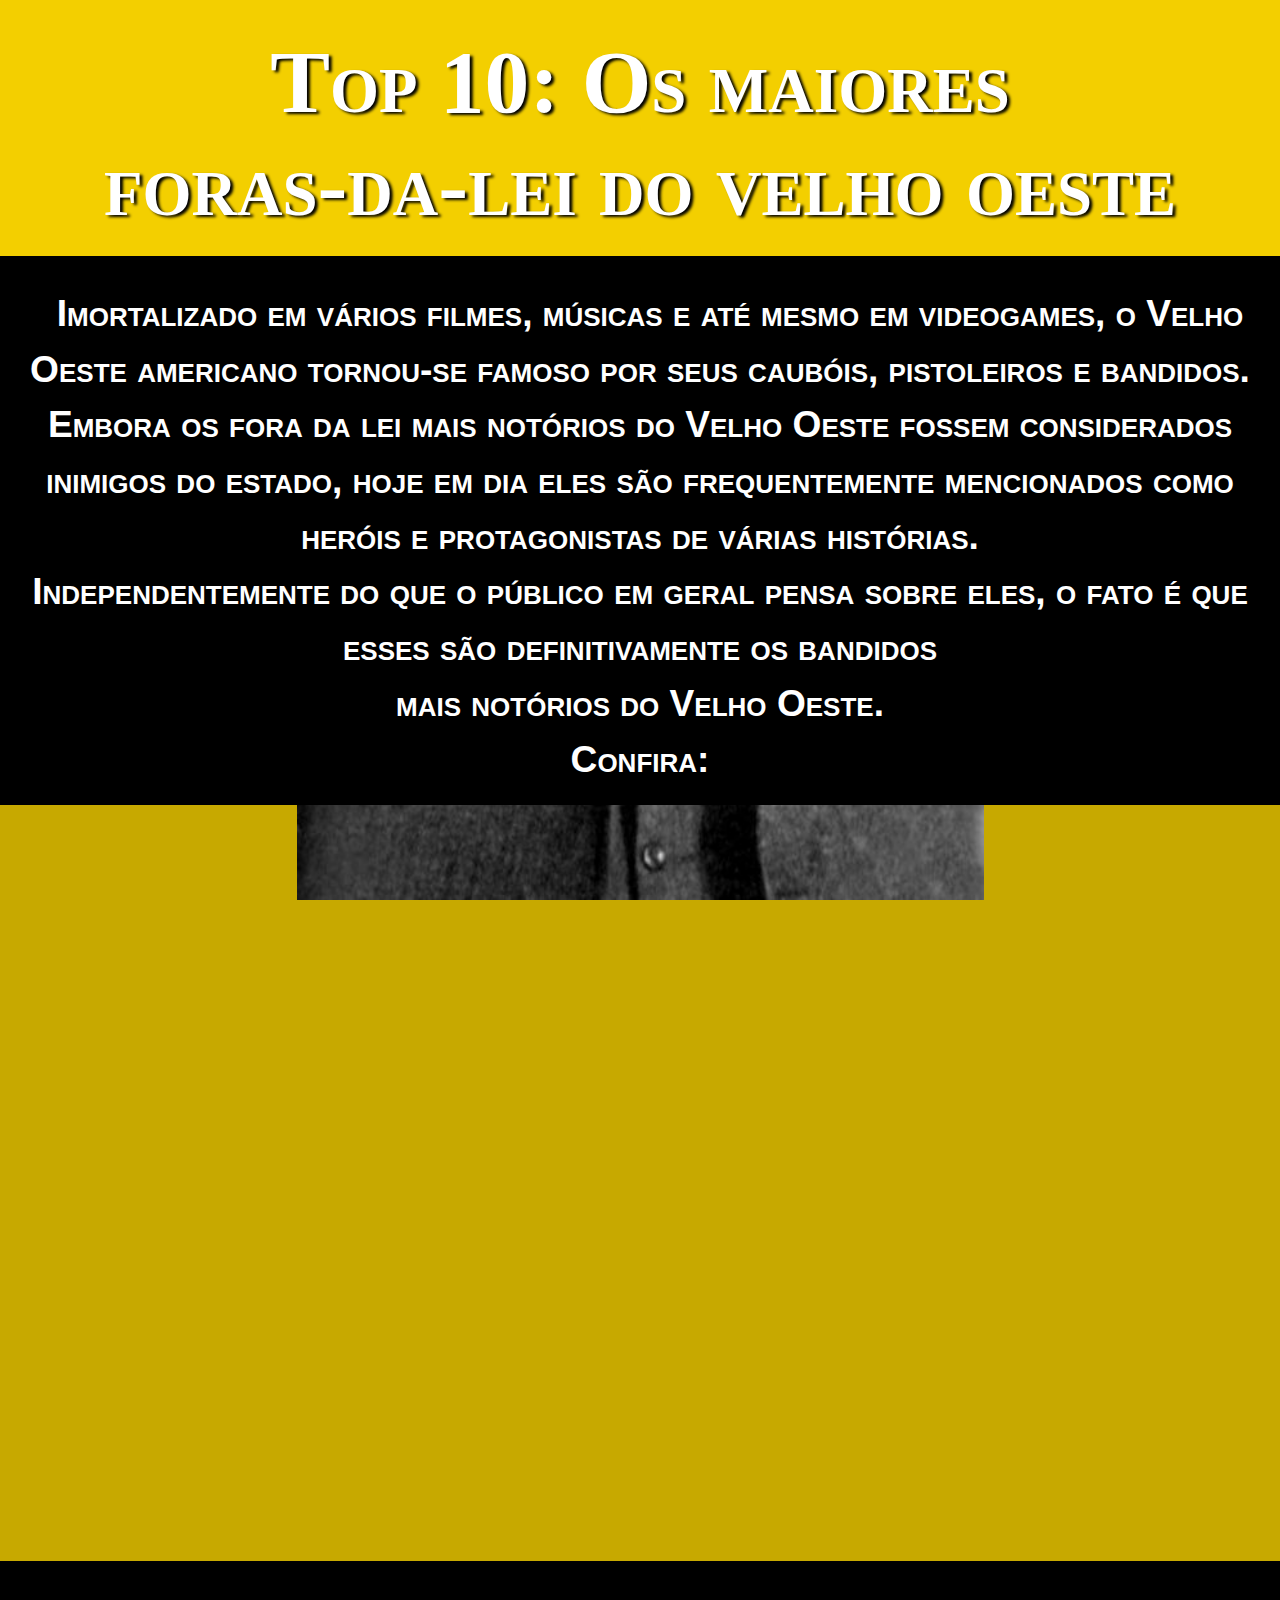
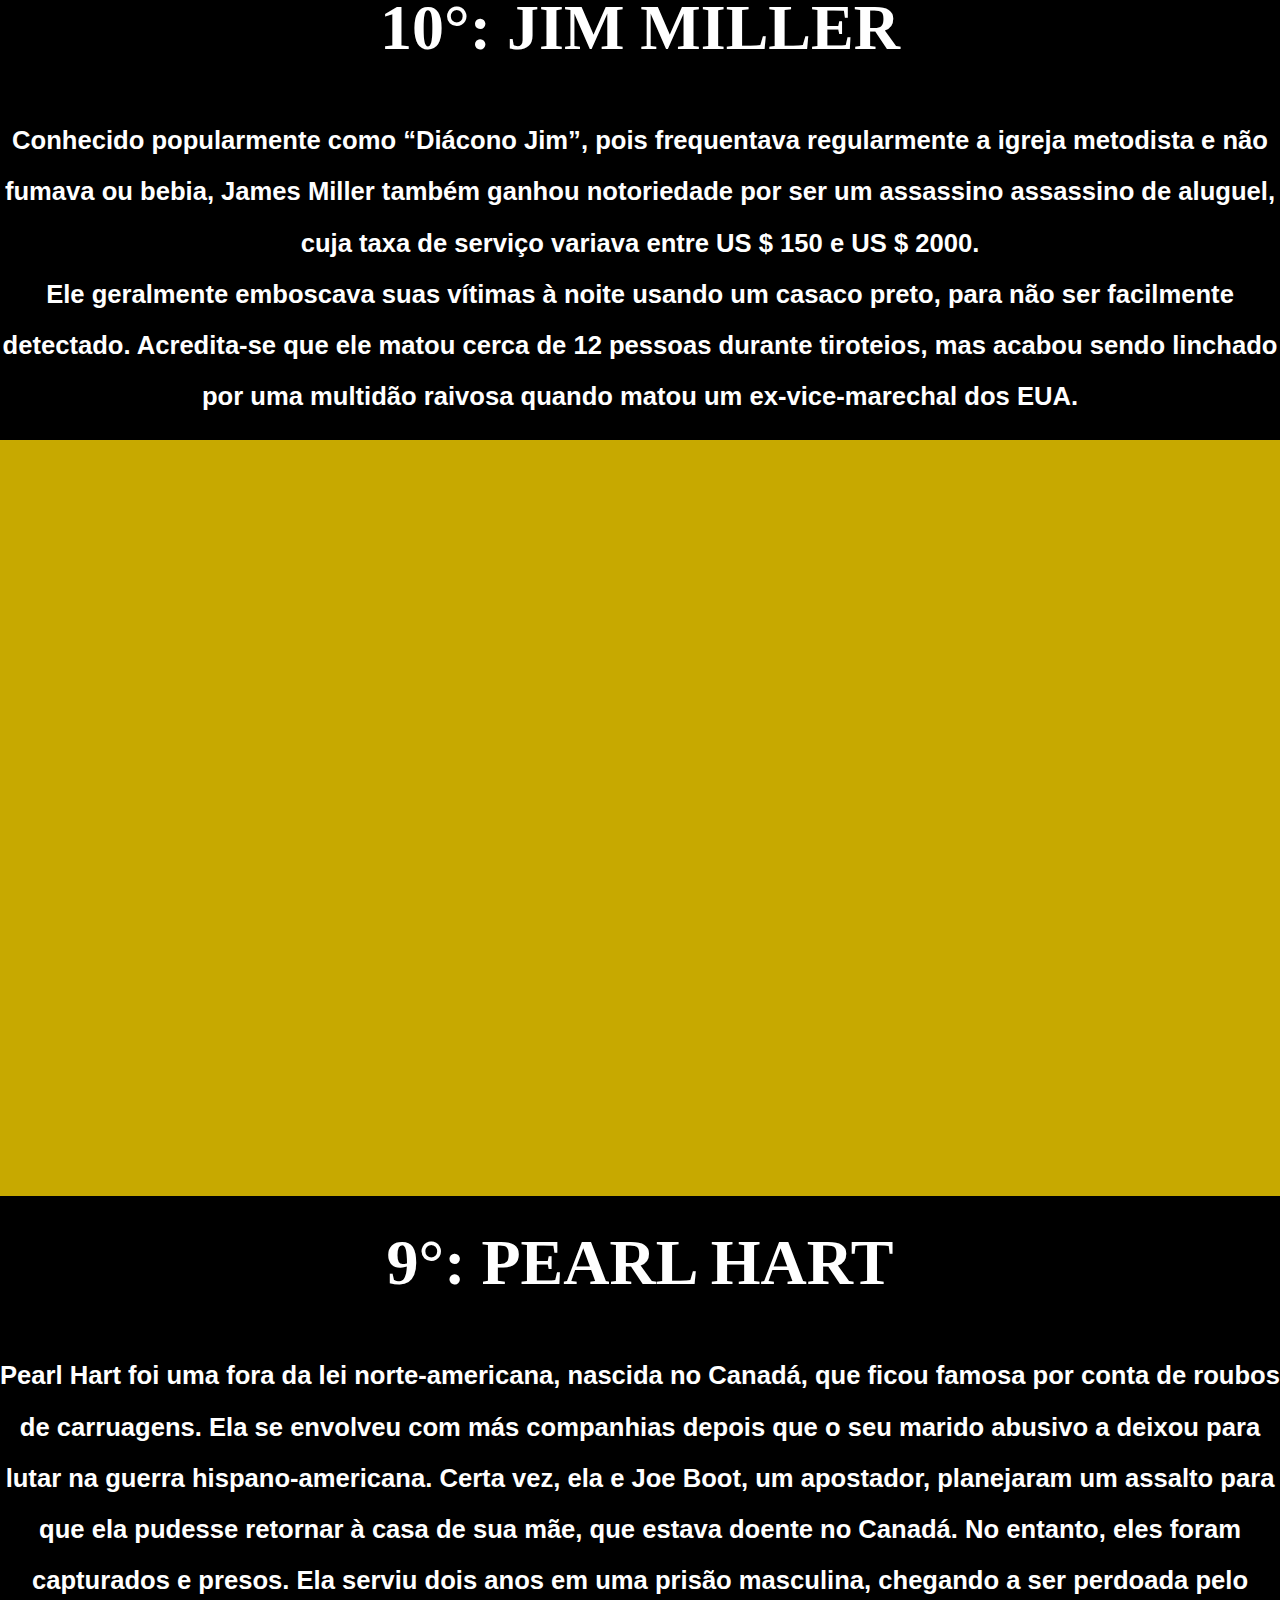
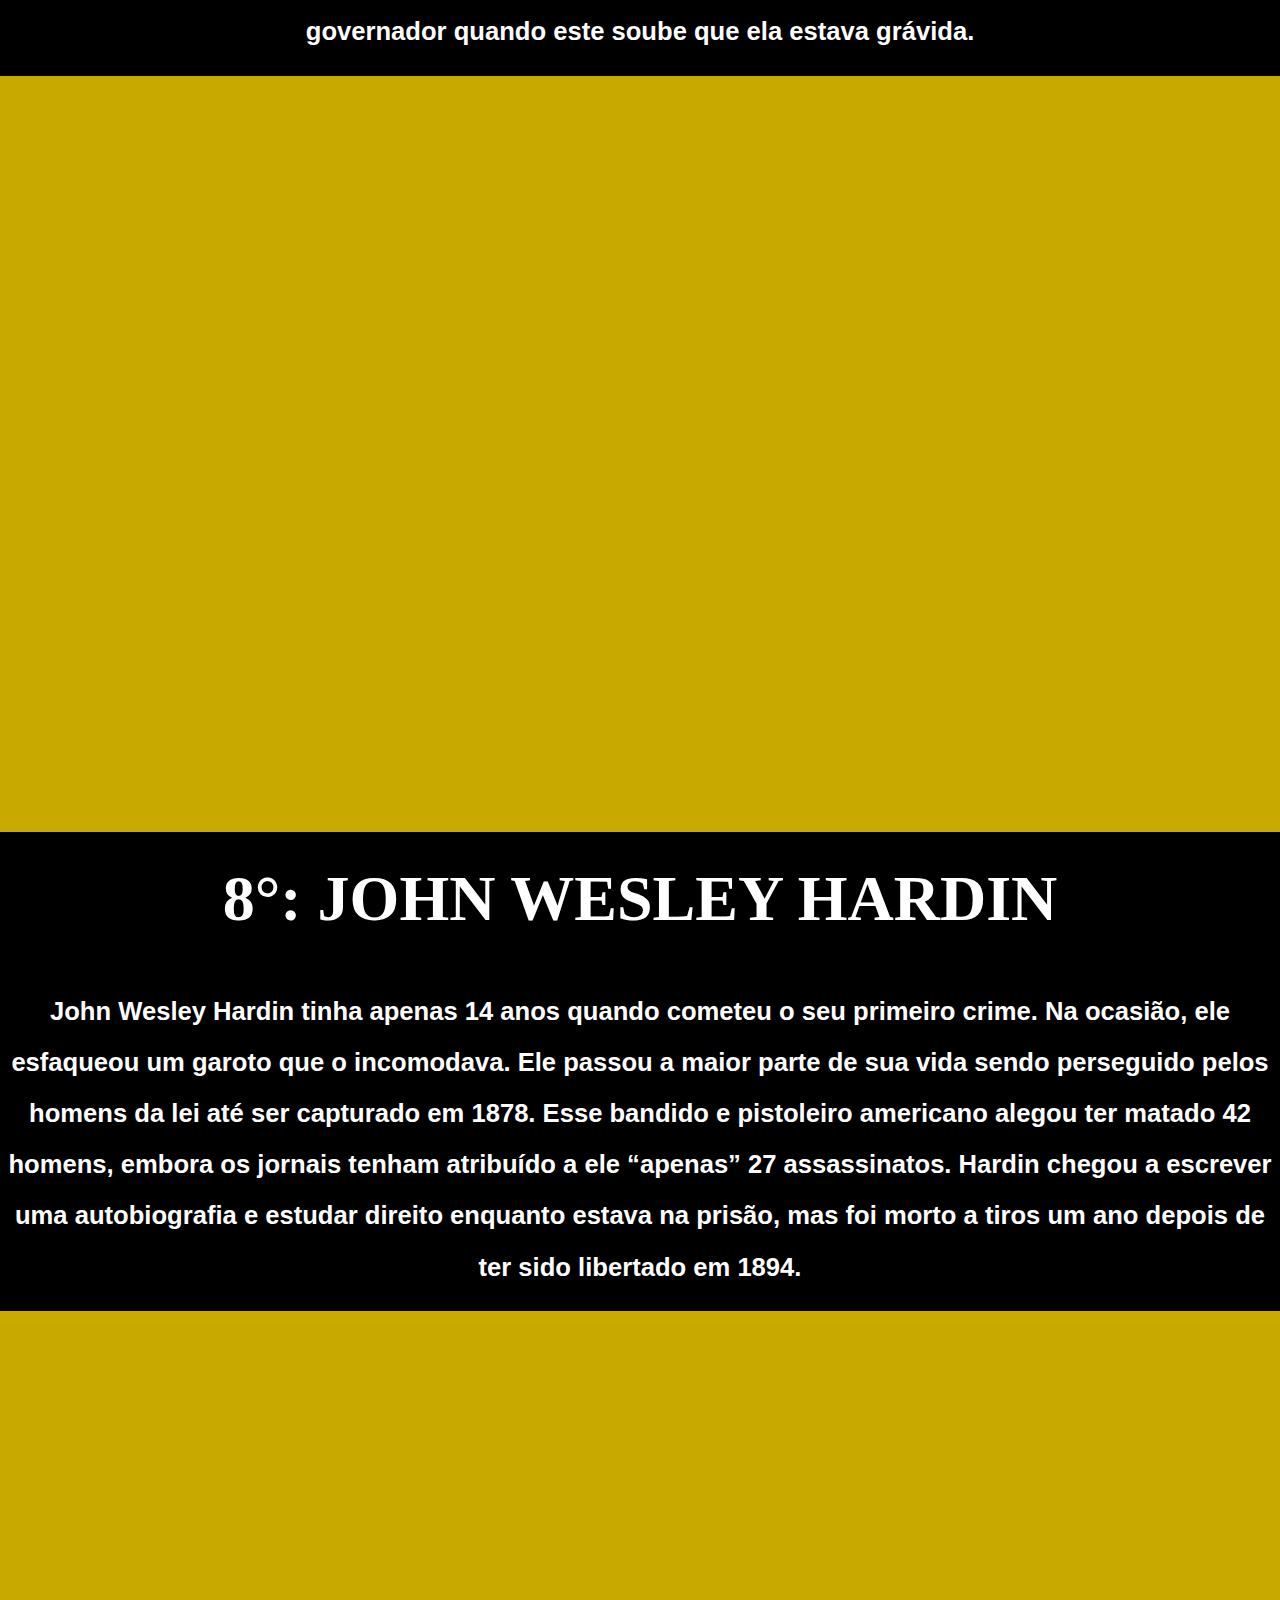
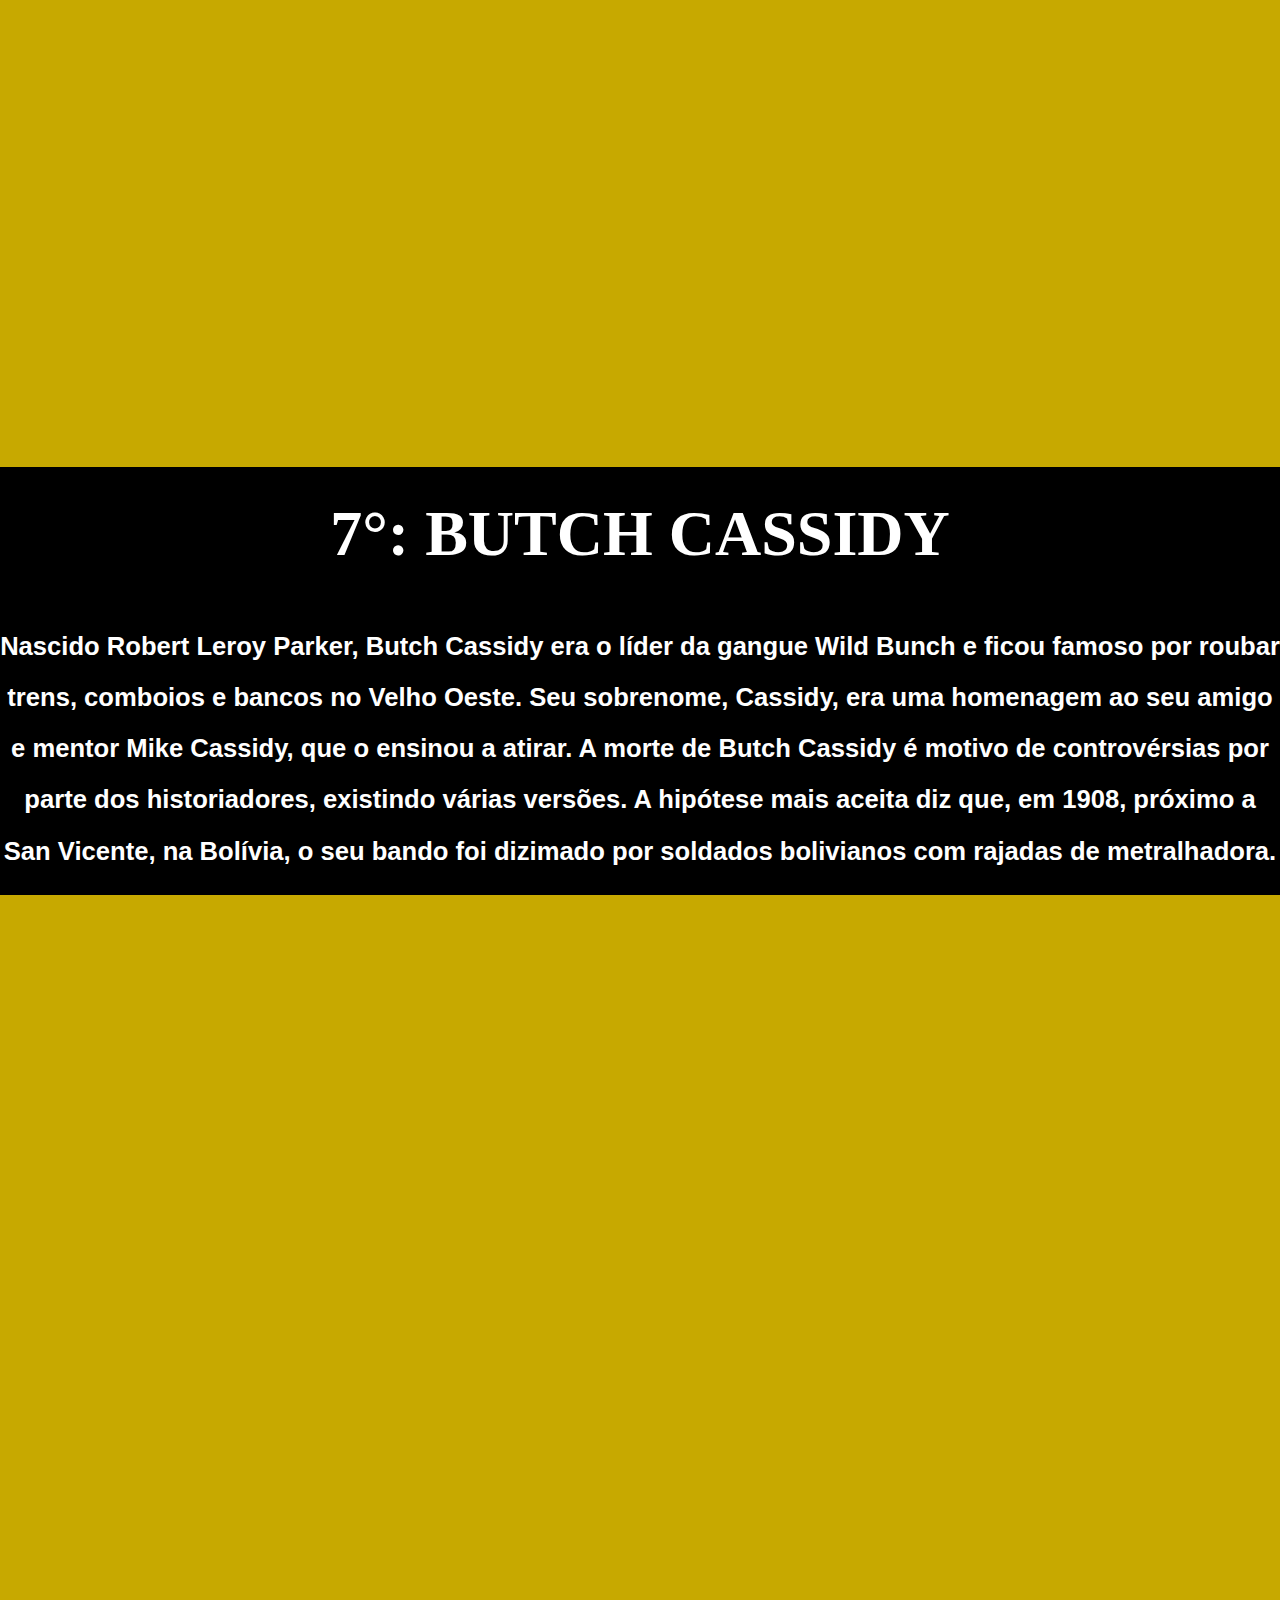
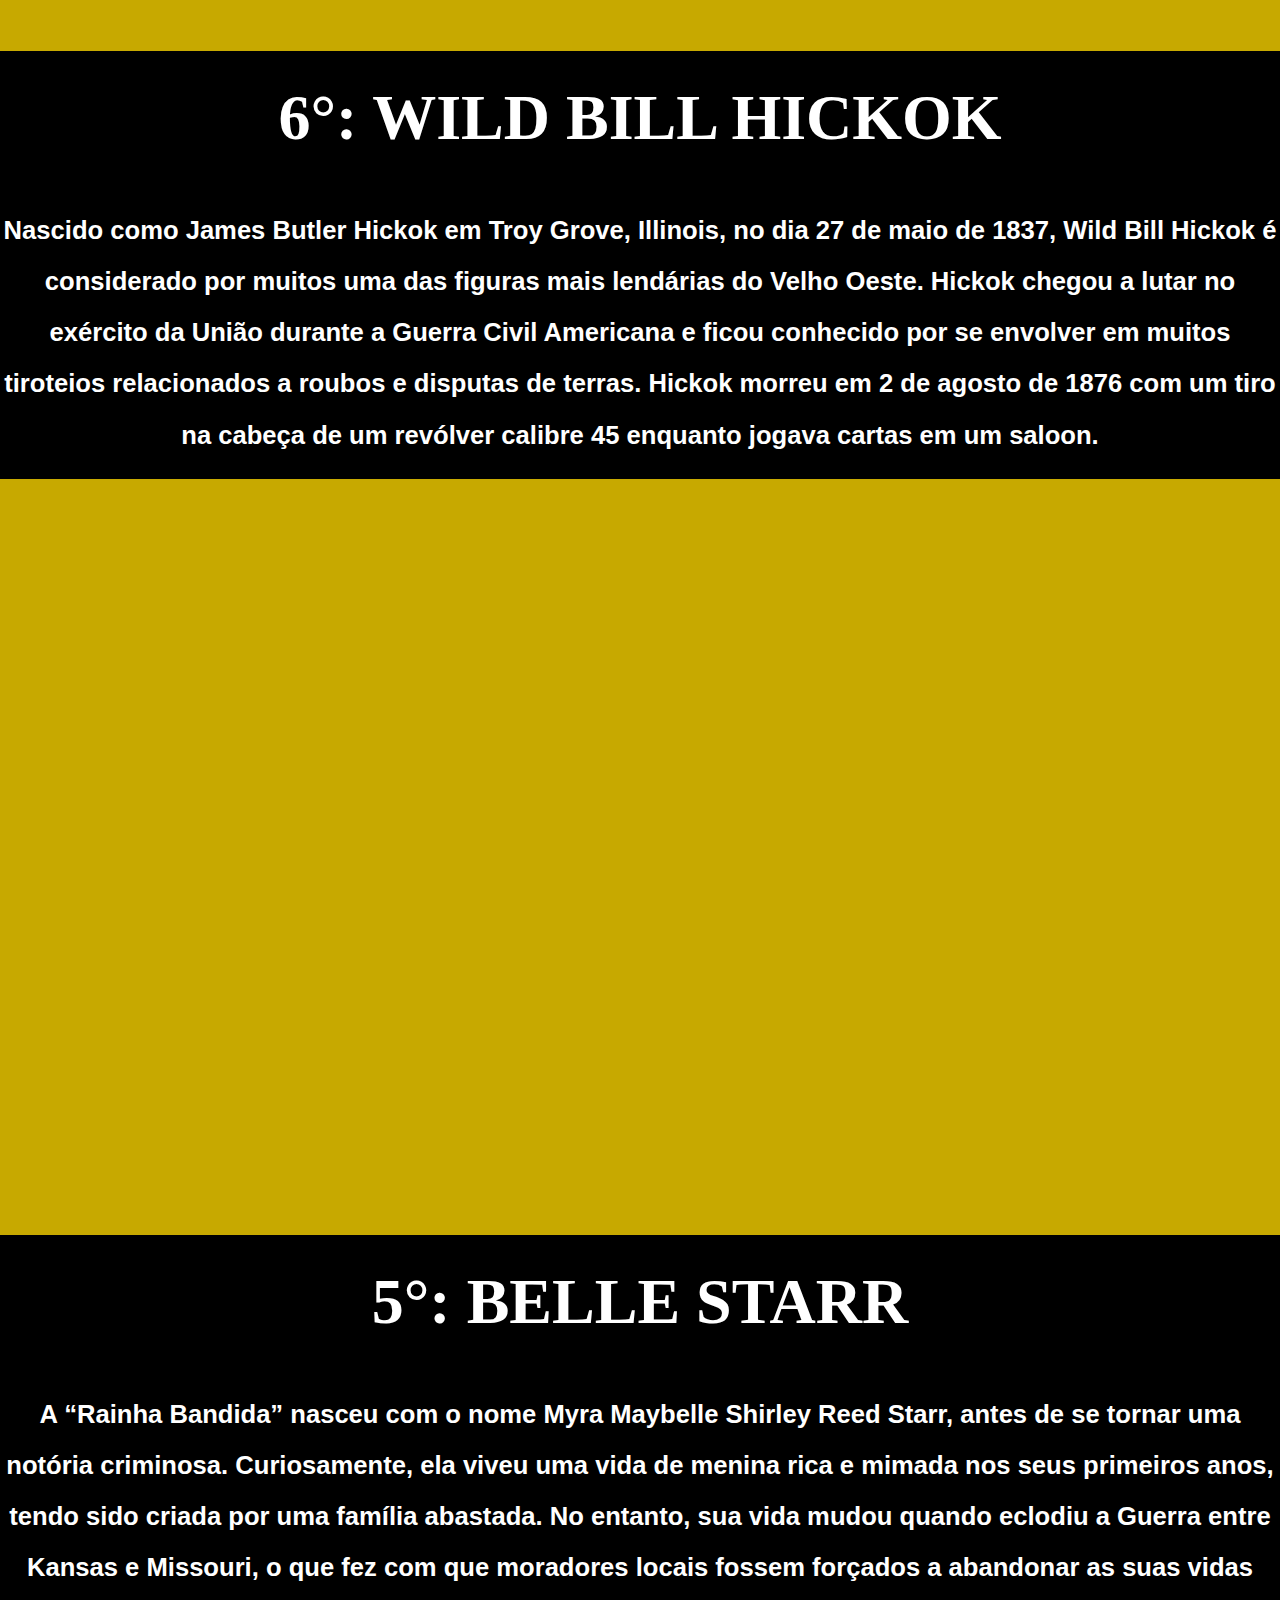
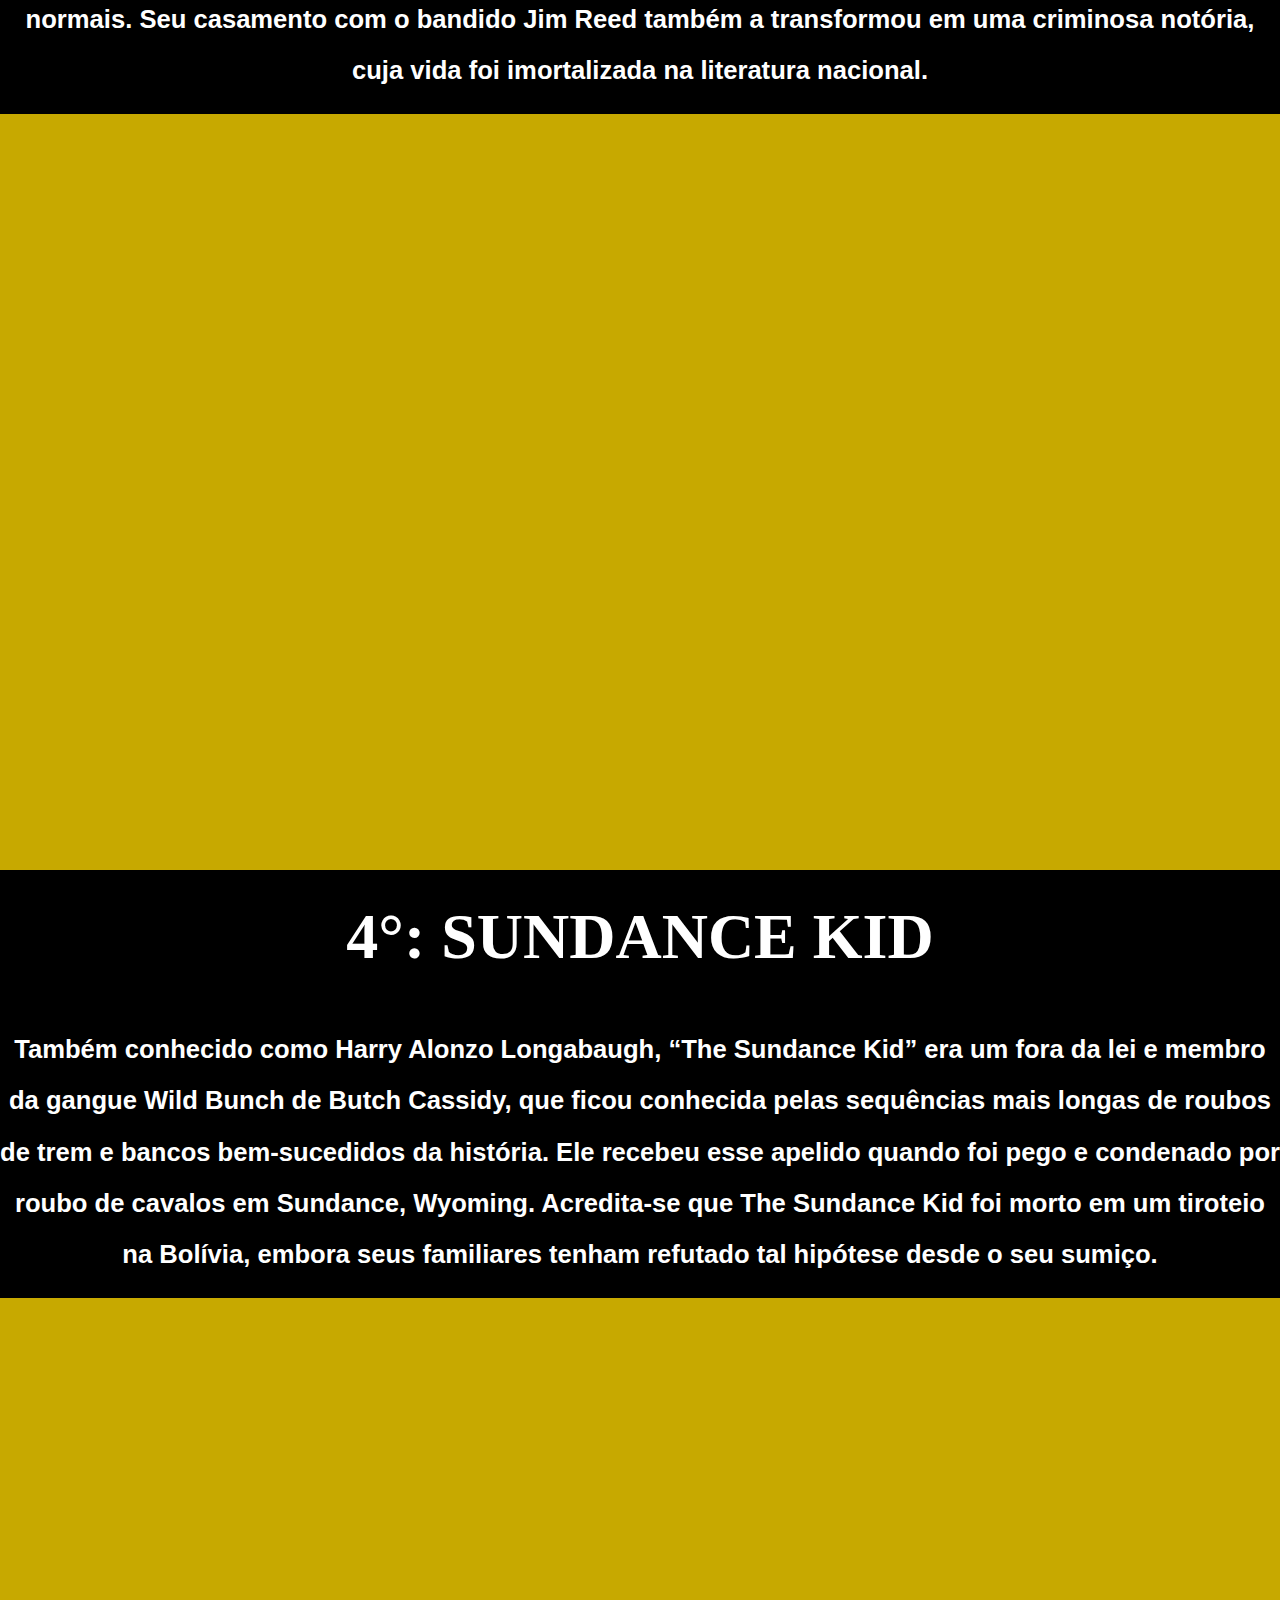
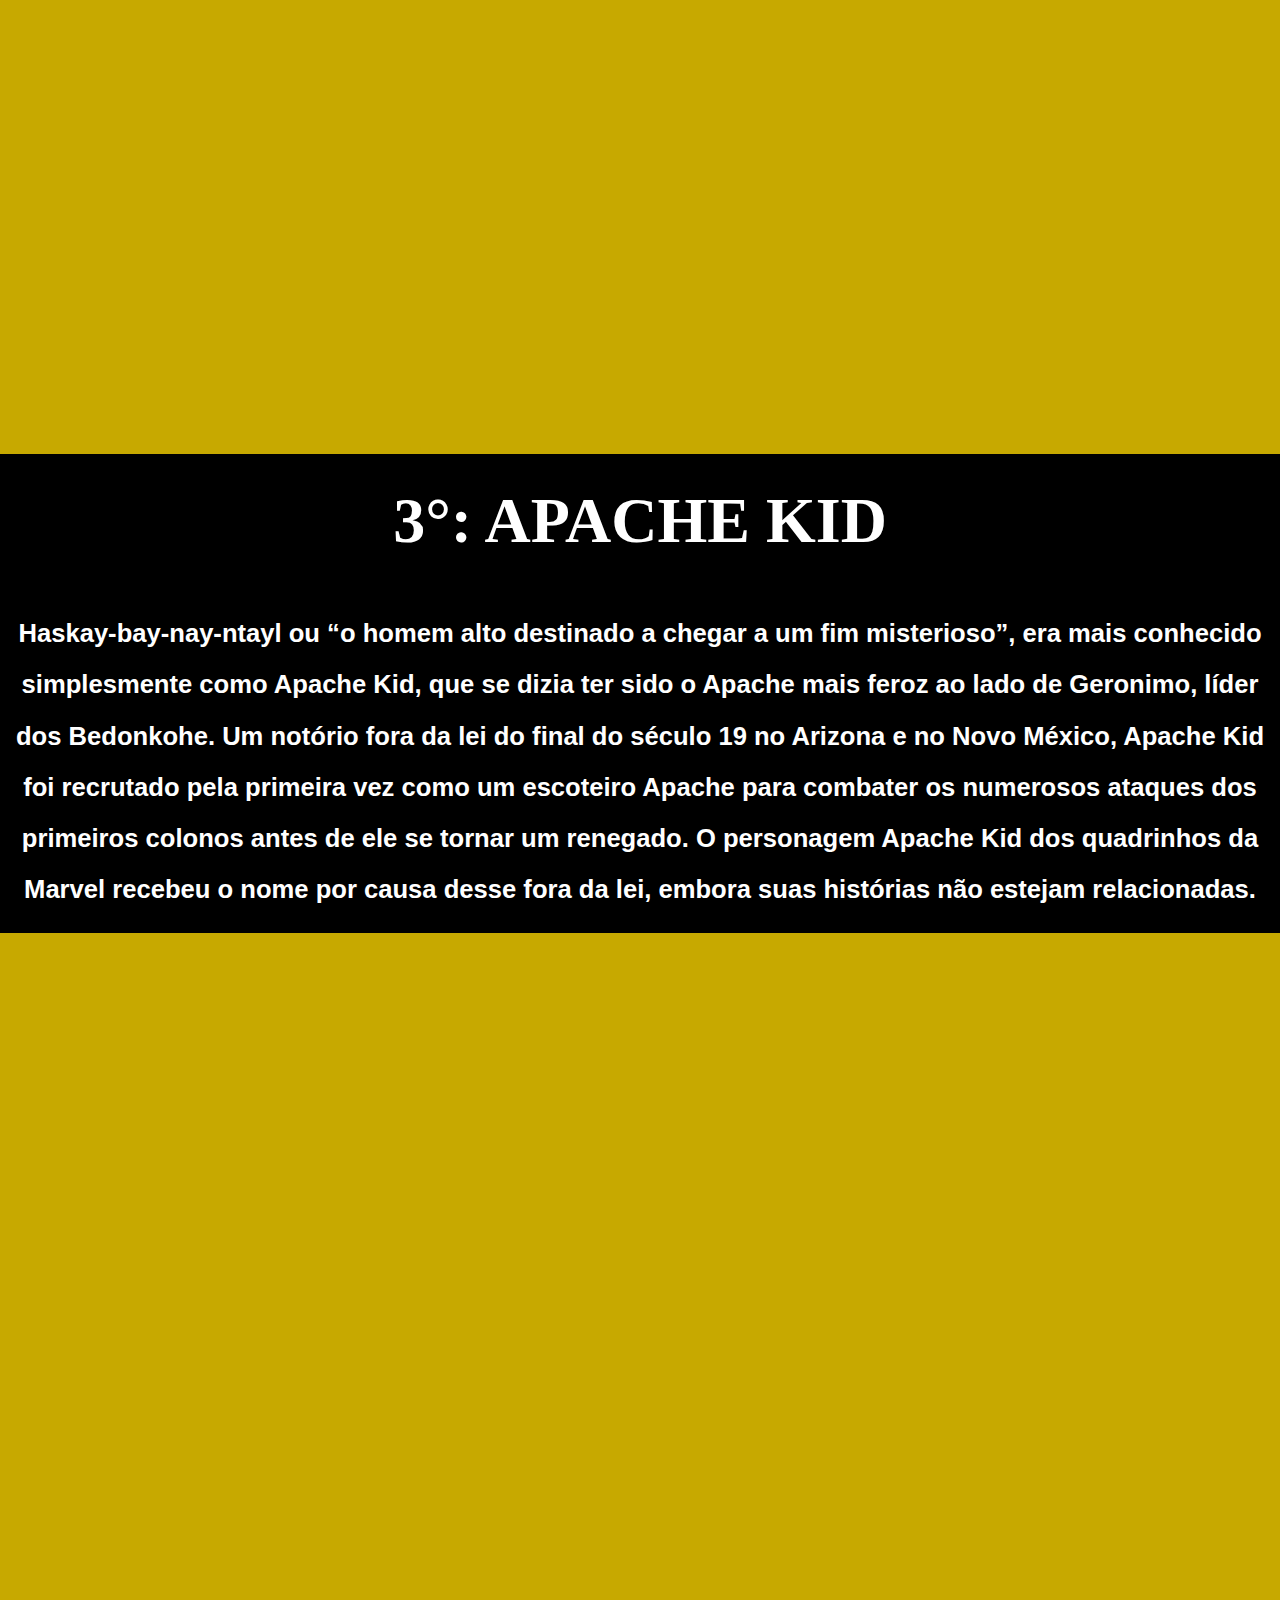
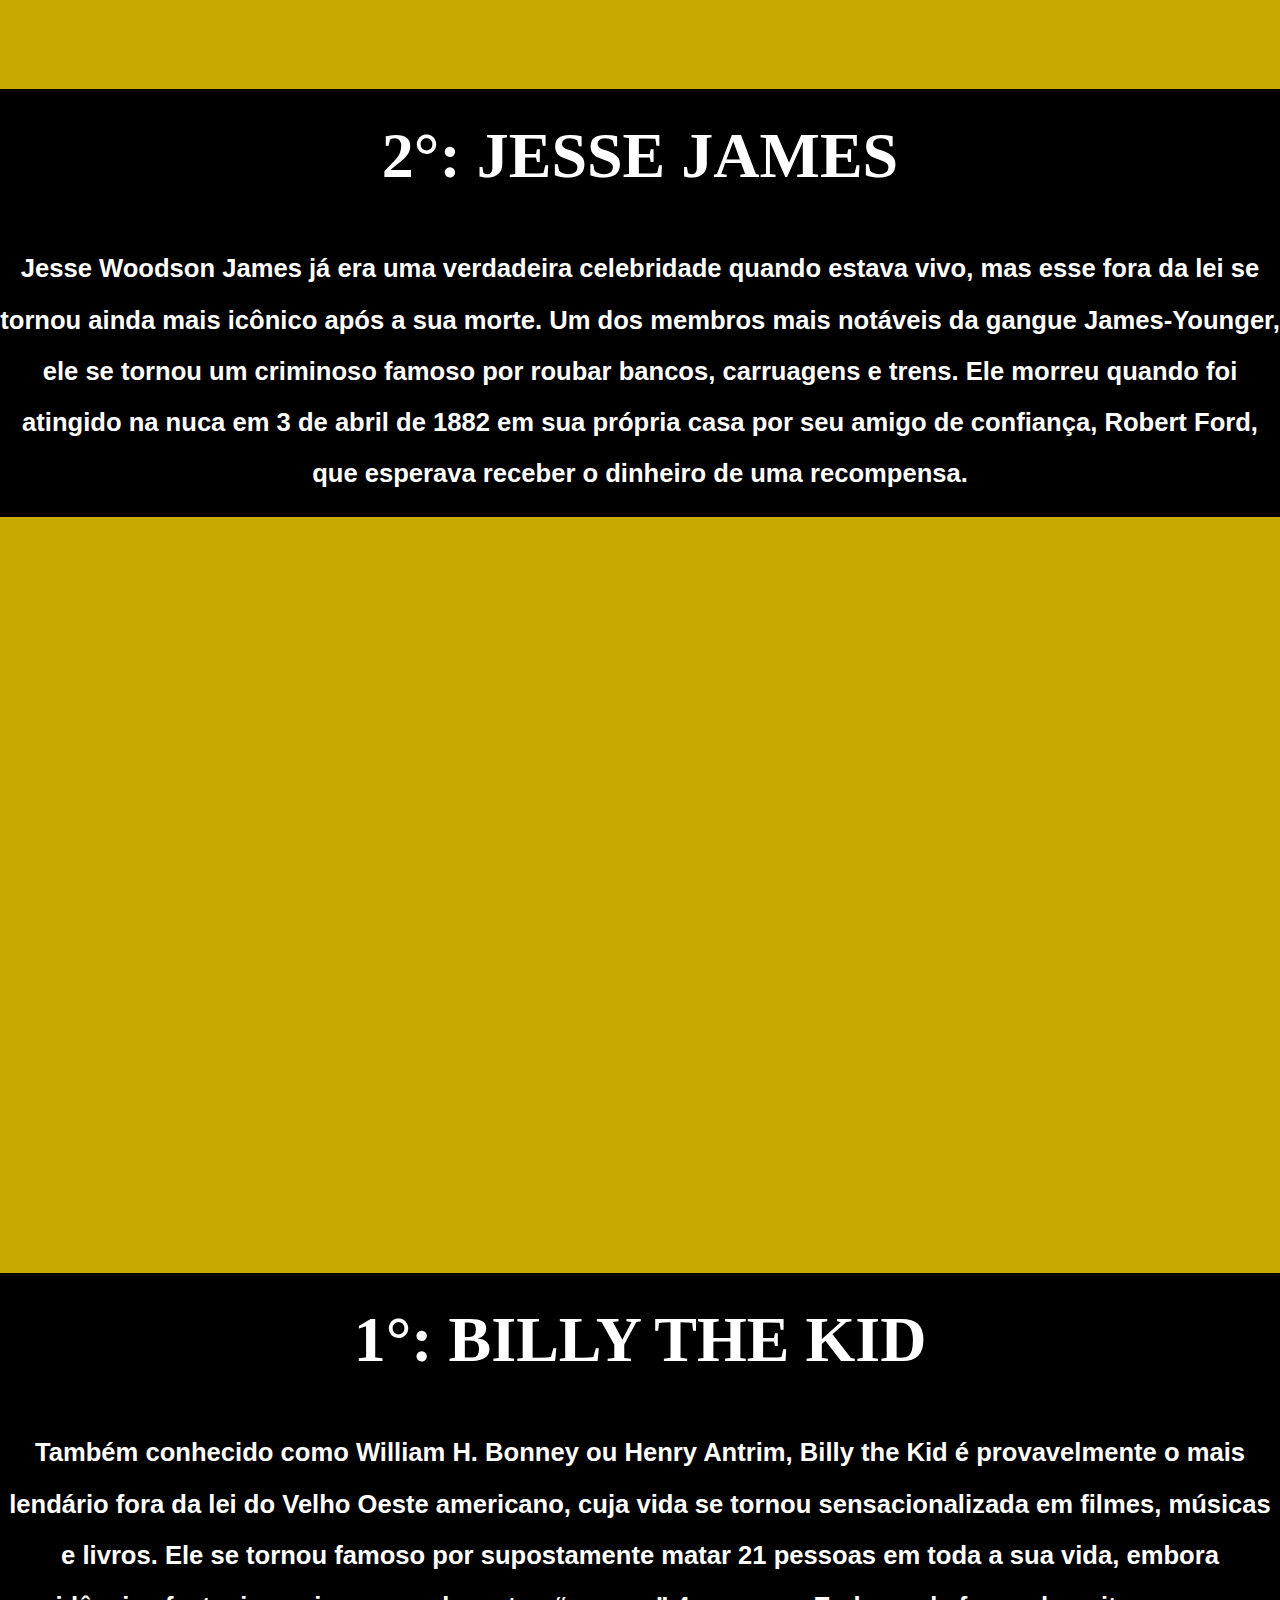
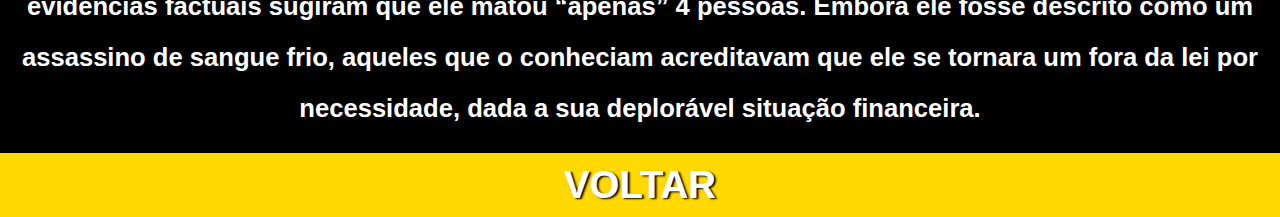
<file: projeto-curiosidades-aleatórias/top10.html>
<!DOCTYPE html>
<html lang="en">
<head>
  <meta charset="UTF-8">
  <meta http-equiv="X-UA-Compatible" content="IE=edge">
  <meta name="viewport" content="width=device-width, initial-scale=1.0">
  <link rel="stylesheet" href="assets/css/top10.css">
  <title>Top 10: Os maiores foras-da-lei do velho oeste</title>
</head>
<body>
  <header>
    <h1>Top 10: Os maiores <br>
      foras-da-lei do velho oeste</h1>
  </header>
   
  <article>
     <h2>
      Imortalizado em vários filmes, músicas e até mesmo em videogames, o Velho Oeste americano tornou-se famoso por seus caubóis, pistoleiros e bandidos. Embora os fora da lei mais notórios do Velho Oeste fossem considerados inimigos do estado, hoje em dia eles são frequentemente mencionados como heróis e protagonistas de várias histórias. <br>
      Independentemente do que o público em geral pensa sobre eles, o fato é que esses são definitivamente os bandidos <br>
      mais notórios do Velho Oeste. <br>
      Confira:
     </h2>
     &nbsp;
  </article>

  <main>
    <section class="imagem" id="img01" >
      
    </section>
    <h1 class="título" > 10°: JIM MILLER</h1>
    
    <section class="texto" >
      <p>
        Conhecido popularmente como “Diácono Jim”, pois frequentava regularmente a igreja metodista e não fumava ou bebia, James Miller também ganhou notoriedade por ser um assassino assassino de aluguel, cuja taxa de serviço variava entre US $ 150 e US $ 2000. <br>
        Ele geralmente emboscava suas vítimas à noite usando um casaco preto, para não ser facilmente detectado. Acredita-se que ele matou cerca de 12 pessoas durante tiroteios, mas acabou sendo linchado por uma multidão raivosa quando matou um ex-vice-marechal dos EUA.
      </p>

      &nbsp;
     </section>

     <section class="imagem" id="img02" >
      
    </section>
    <h1 class="título" > 9°: PEARL HART</h1>
    
    <section class="texto" >
      <p>
        Pearl Hart foi uma fora da lei norte-americana, nascida no Canadá, que ficou famosa por conta de roubos de carruagens. Ela se envolveu com más companhias depois que o seu marido abusivo a deixou para lutar na guerra hispano-americana. Certa vez, ela e Joe Boot, um apostador, planejaram um assalto para que ela pudesse retornar à casa de sua mãe, que estava doente no Canadá. No entanto, eles foram capturados e presos. Ela serviu dois anos em uma prisão masculina, chegando a ser perdoada pelo governador quando este soube que ela estava grávida.
      </p>

      &nbsp;

    </section>


    <section class="imagem" id="img03" >
    
    </section>
    <h1 class="título" > 8°: JOHN WESLEY HARDIN</h1>
    
    <section class="texto" >
      <p>
        John Wesley Hardin tinha apenas 14 anos quando cometeu o seu primeiro crime. Na ocasião, ele esfaqueou um garoto que o incomodava. Ele passou a maior parte de sua vida sendo perseguido pelos homens da lei até ser capturado em 1878. Esse bandido e pistoleiro americano alegou ter matado 42 homens, embora os jornais tenham atribuído a ele “apenas” 27 assassinatos. Hardin chegou a escrever uma autobiografia e estudar direito enquanto estava na prisão, mas foi morto a tiros um ano depois de ter sido libertado em 1894.
      </p>

      &nbsp;
    </section>

    <section class="imagem" id="img04" >
    
    </section>
    <h1 class="título" > 7°: BUTCH CASSIDY</h1>
    
    <section class="texto" >
      <p>
        Nascido Robert Leroy Parker, Butch Cassidy era o líder da gangue Wild Bunch e ficou famoso por roubar trens, comboios e bancos no Velho Oeste. Seu sobrenome, Cassidy, era uma homenagem ao seu amigo e mentor Mike Cassidy, que o ensinou a atirar. A morte de Butch Cassidy é motivo de controvérsias por parte dos historiadores, existindo várias versões. A hipótese mais aceita diz que, em 1908, próximo a San Vicente, na Bolívia, o seu bando foi dizimado por soldados bolivianos com rajadas de metralhadora.
      </p>
       
      &nbsp;

    </section>
    
    <section class="imagem" id="img05" >
    
    </section>
    <h1 class="título" > 6°: WILD BILL HICKOK</h1>

    
    <section class="texto" >
      <p>
        Nascido como James Butler Hickok em Troy Grove, Illinois, no dia 27 de maio de 1837, Wild Bill Hickok é considerado por muitos uma das figuras mais lendárias do Velho Oeste. Hickok chegou a lutar no exército da União durante a Guerra Civil Americana e ficou conhecido por se envolver em muitos tiroteios relacionados a roubos e disputas de terras. Hickok morreu em 2 de agosto de 1876 com um tiro na cabeça de um revólver calibre 45 enquanto jogava cartas em um saloon.
      </p>

      &nbsp;

    </section>

    <section class="imagem" id="img06" >

    </section>
    <h1 class="título" > 5°: BELLE STARR </h1>

    <section class="texto" >
      <p>
        A “Rainha Bandida” nasceu com o nome Myra Maybelle Shirley Reed Starr, antes de se tornar uma notória criminosa. Curiosamente, ela viveu uma vida de menina rica e mimada nos seus primeiros anos, tendo sido criada por uma família abastada. No entanto, sua vida mudou quando eclodiu a Guerra entre Kansas e Missouri, o que fez com que moradores locais fossem forçados a abandonar as suas vidas normais. Seu casamento com o bandido Jim Reed também a transformou em uma criminosa notória, cuja vida foi imortalizada na literatura nacional.
      </p>

      &nbsp;
    </section>
     
    <section class="imagem" id="img07" >

    </section>
    <h1 class="título" > 4°: SUNDANCE KID</h1>

    <section class="texto" >
      <p>
        Também conhecido como Harry Alonzo Longabaugh, “The Sundance Kid” era um fora da lei e membro da gangue Wild Bunch de Butch Cassidy, que ficou conhecida pelas sequências mais longas de roubos de trem e bancos bem-sucedidos da história. Ele recebeu esse apelido quando foi pego e condenado por roubo de cavalos em Sundance, Wyoming. Acredita-se que The Sundance Kid foi morto em um tiroteio na Bolívia, embora seus familiares tenham refutado tal hipótese desde o seu sumiço.
      </p>

      &nbsp;
    </section>

    <section class="imagem" id="img08" >

    </section>
    <h1 class="título" > 3°: APACHE KID</h1>

    <section class="texto" >
     <p>
      Haskay-bay-nay-ntayl ou “o homem alto destinado a chegar a um fim misterioso”, era mais conhecido simplesmente como Apache Kid, que se dizia ter sido o Apache mais feroz ao lado de Geronimo, líder dos Bedonkohe. Um notório fora da lei do final do século 19 no Arizona e no Novo México, Apache Kid foi recrutado pela primeira vez como um escoteiro Apache para combater os numerosos ataques dos primeiros colonos antes de ele se tornar um renegado. O personagem Apache Kid dos quadrinhos da Marvel recebeu o nome por causa desse fora da lei, embora suas histórias não estejam relacionadas.
     </p>

     &nbsp;
    </section>

    <section class="imagem" id="img09" >

    </section>
    <h1 class="título" > 2°: JESSE JAMES</h1>

    <section class="texto" >
     <p>
      Jesse Woodson James já era uma verdadeira celebridade quando estava vivo, mas esse fora da lei se tornou ainda mais icônico após a sua morte. Um dos membros mais notáveis da gangue James-Younger, ele se tornou um criminoso famoso por roubar bancos, carruagens e trens. Ele morreu quando foi atingido na nuca em 3 de abril de 1882 em sua própria casa por seu amigo de confiança, Robert Ford, que esperava receber o dinheiro de uma recompensa.
     </p>

     &nbsp;
    </section>

    <section class="imagem" id="img10" >

    </section>
    <h1 class="título" > 1°: BILLY THE KID</h1>

    <section class="texto" >
     <p>
      Também conhecido como William H. Bonney ou Henry Antrim, Billy the Kid é provavelmente o mais lendário fora da lei do Velho Oeste americano, cuja vida se tornou sensacionalizada em filmes, músicas e livros. Ele se tornou famoso por supostamente matar 21 pessoas em toda a sua vida, embora evidências factuais sugiram que ele matou “apenas” 4 pessoas. Embora ele fosse descrito como um assassino de sangue frio, aqueles que o conheciam acreditavam que ele se tornara um fora da lei por necessidade, dada a sua deplorável situação financeira.
     </p>

     &nbsp;
    </section>

  </main>

  <footer>
    <a href="index.html">VOLTAR</a>
  </footer>
</body>
</html>
</file>
<file: projeto-curiosidades-aleatórias/assets/css/style.css>
*{
  padding: 0;
  margin: 0;
}

body{
  background-color: #000000;
}

header{
  background-color: #ffd900f3;
  text-align: center;
  color: white;
  font-variant: small-caps;
}

h1{
  padding-top: 30px;
  padding-bottom: 20px;
  font-size: 7vw;
  font-weight: bolder;
  font-family: Cambria, Cochin, Georgia, Times, 'Times New Roman', serif;
  text-shadow: 3px 2px 3px #000000;
}

h1.section{
  color: #ffffff;
  font-size: 3vw;
  font-weight: lighter;
  font-family: 'Lucida Sans', 'Lucida Sans Regular', 'Lucida Grande', 'Lucida Sans Unicode', Geneva, Verdana, sans-serif;
  font-variant: small-caps;
}

h1.frase{
  font-size: 3vw;
  font-weight: bold;
  line-height: 2em;
}

#frase{
  background-color: #1d1d1d;
  color: #ffffffea;
  background-attachment: fixed;
  background-color: #27272757;
  display: inline-block;
  padding: 5px;
  margin-left: 5px;
  margin-top: 50px;
  margin-bottom: 50px;
  line-height: 3.5em;
}

h2{
  text-align: center;
  font-family: 'Lucida Sans', 'Lucida Sans Regular', 'Lucida Grande', 'Lucida Sans Unicode', Geneva, Verdana, sans-serif;
  font-weight: bold;
  font-size: 5vw ;
  color: #ffffff;
}

#p{
 text-align: center;
 color: #ffffff;
}

.p1{
  font-size: 9vw;
  font-weight: bolder;
  display: inline-block;
  margin-right: 30px;
}

.p2{
  font-size: 9vw;
  font-weight: bolder;
  display: inline-block;
}

.p3{
  font-size: 9vw;
  font-weight: bolder;
  display: inline-block;
  margin-left: 30px;
}

h3{
  padding: 10px;
  font-family: Arial, Helvetica, sans-serif;
  font-size: small;
  color: #ffffff;
  margin-top:240px ;
  text-shadow: 2px 1px 1px #000000;
}


#exquadros{
  text-align: center;
}

.quadro1{
  background-color: black;
  max-width: 10vw;
  min-width: 320px;
  max-height: 10vh;
  min-height:300px ;
  display: inline-block;
  border: solid 2px #ffffff;
}

.quadro2{
  background-color: black;
  max-width: 10vw;
  min-width: 320px;
  max-height: 10vh;
  min-height:300px ;
  display: inline-block;
  border: solid 2px #ffffff;
}

.quadro3{
  background-color: black;
  max-width: 10vw;
  min-width: 320px;
  max-height: 10vh;
  min-height:300px ;
  display: inline-block;
  border: solid 2px #ffffff;
}

#l1{
  background-color: #ffd900f3;
  max-width: 20vw;
  min-width: 320px;
  max-height: 20vh;
  min-height:60px ;
}

#l2{
  background-color: #ffd900f3;
  max-width: 20vw;
  min-width: 320px;
  max-height: 20vh;
  min-height:60px ;
}

#l3{
  background-color: #ffd900f3;
  max-width: 20vw;
  min-width: 320px;
  max-height: 20vh;
  min-height:60px ;
}


#imagem{
  background-color: black;
  max-width: 1000vw;
  min-width: 320px;
  max-height: 1000vh;
  min-height:300px ;
  background-image: url(../images/historia-o-que-e-conceitos-2.jpg
  );
  background-size: cover;
  background-repeat: no-repeat;
  background-position: center center;
}

div#quadro{
  text-align: center;
}

.section1{
  background-color: black;
  max-width: 20vw;
  min-width: 320px;
  max-height: 20vh;
  min-height:300px ;
  display: inline-block;
}

.section2{
  background-color: black;
  max-width: 20vw;
  min-width: 320px;
  max-height: 30vh;
  min-height:300px ;
  display: inline-block;
}

.section3{
  background-color: black;
  max-width: 20vw;
  min-width: 320px;
  max-height: 20vh;
  min-height:300px ;
  display: inline-block;
}

#q1{
  background-image: url(../images/crime.jpg);
}

#q2{
  background-image: url(../images/billy\ the\ kid.jpg);
}

#q3{
  background-image: url(../images/billy\ milligan.jpg);
}

footer{
  background-color: #FFD900;
  color: #ffffff;
  text-align: center;
  padding-top: 10px;
  padding-bottom: 10px;
  font-size: 1.3vw;
  font-family: Arial, Helvetica, sans-serif;
  text-shadow: 2px 1px 2px #000000;
}

a{
  text-decoration: none;
  color: #ffffff;
}

a:hover{
  color: #8f8c8cc2;
  transition: 1s;
}
</file>
<file: projeto-curiosidades-aleatórias/assets/css/billymilligan.css>
*{
  padding: 0;
  margin: 0;
  border: 0;
  box-sizing: border-box;
  overflow-x: hidden;
}

body{
  background-color: #000000;
}

header{
  background-color: #ffd900f3;
  text-align: center;
  color: white;
  font-variant: small-caps;
}

main{
  background-color: #ebc90dcb;
  max-width: 1000px;
  min-width: 320px;
  margin: auto;
  border: solid 5px #ffffff;
  border-radius: 0px 0px 10px 10px;
  margin-bottom: 7px;
  padding:10px;
}

.image{
  background-color: black;
  max-width: 10vw;
  min-width: 320px;
  max-height: 10vh;
  min-height:300px ;
  border: solid 2px #ffffff;
  margin: auto;
}

#img01{
  background-image: url(../images/billy\ milligan.jpg);
}

#img02{
  background-image: url(../images/milligan\ 2.webp);
  background-position:center top;
}

#img03{
  background-image: url(../images/milligan\ 3.webp);
  background-size: cover;
  background-position: center center;
  background-repeat: no-repeat;
}

#img04{
  background-image: url(../images/milligan\ 4.webp);
  background-size: cover;
}

#img05{
  background-image: url(../images/miiligan\ 5.webp);
  background-size: cover;
}

#img06{
  background-image: url(../images/milligan\ 6.webp);
  background-size: cover;
}

#img07{
  background-image: url(../images/milligan\ 7.jpg);
  background-size: cover;
}


#main{
  color: #ffffff;
  text-shadow: 2px 2px 2px rgba(0, 0, 0, 0.89);
  text-align: center;
  font-size: 3.5vw;
  font-family: Arial, Helvetica, sans-serif;
  margin-bottom: 10px;
}

.main{
  text-indent: 10px;
  color: #ffffff;
  text-shadow: 2px 2px 2px rgb(0, 0, 0);
  font-size: 25px;
  text-align: justify;
  font-family: Arial, Helvetica, sans-serif;
  text-indent: 10px;
  font-size: 2.9vw;
}

.p2{
  text-align: center;
  text-indent: 10px;
  color: #ffffff;
  text-shadow: 2px 2px 2px rgb(0, 0, 0);
  font-size: 25px;
  font-family: Arial, Helvetica, sans-serif;
  text-indent: 20px;
  font-size: 2.9vw;
}


h1{
  padding-top: 30px;
  padding-bottom: 20px;
  font-size: 7vw;
  font-weight: bolder;
  font-family: Cambria, Cochin, Georgia, Times, 'Times New Roman', serif;
  text-shadow: 3px 2px 3px #000000;
}

footer{
  background-color: #FFD900;
  color: #ffffff;
  text-align: center;
  padding-top: 10px;
  padding-bottom: 10px;
  font-size: 3vw;
  font-family: Arial, Helvetica, sans-serif;
  font-weight: bold;
  text-shadow: 2px 1px 2px #000000;
}

a{
  text-decoration: none;
  color: #ffffff;
}

a:hover{
  color: #8f8c8cc2;
  transition: 1s;
}
</file>
<file: projeto-curiosidades-aleatórias/assets/css/grafico.css>
*{
  padding: 0;
  margin: 0;
}

body{
  background-color: #000000;
}

header{
  background-color: #ffd900f3;
  text-align: center;
  color: white;
  font-variant: small-caps;
}

h1{
  padding-top: 30px;
  padding-bottom: 20px;
  font-size: 7vw;
  font-weight: bolder;
  font-family: Cambria, Cochin, Georgia, Times, 'Times New Roman', serif;
  text-shadow: 3px 2px 3px #000000;
}

h2{
  text-align: center;
  font-family: 'Lucida Sans', 'Lucida Sans Regular', 'Lucida Grande', 'Lucida Sans Unicode', Geneva, Verdana, sans-serif;
  padding-top: 20px;
  font-weight: bolder;
  font-size: 2.9vw ;
  line-height: 1.5em;
  color: #ffffff;
  font-variant: small-caps;
  text-indent: 20px;
}

h2.sub{
padding-top: 70px;
font-size: 4vw;
font-weight: bolder;
}

table{
  border: 2px solid #000000;
  margin: auto;
  border-collapse: collapse;
  position: relative;
  border: 2px solid #000000  ;
}


thead > tr > th {
  position: sticky;
  top: 0;
  background-color: #615c5c;
  border: 1px solid #000000  ;
}

tr{
  background-color: #d3d3d3;
}

tr.primeiro{
  background-color: #6599aae1;
}


th{
  border: 1px solid #000000;
  padding: 10px;
  width: 350px;
  font-size: 3vw;
  font-family: Arial, Helvetica, sans-serif;
  font-variant: small-caps;
}

td{
  border: 1px solid #000000;
  padding: 20px;
  width: 350px;
  font-size: 3vw;
  font-family: Arial, Helvetica, sans-serif;
  font-variant: small-caps;
  text-align: center;
  font-weight: bold;
}

footer{
  background-color: #FFD900;
  color: #ffffff;
  text-align: center;
  padding-top: 10px;
  padding-bottom: 10px;
  font-size: 3vw;
  font-family: Arial, Helvetica, sans-serif;
  font-weight: bold;
  text-shadow: 2px 1px 2px #000000;
}

a{
  text-decoration: none;
  color: #ffffff;
}

a:hover{
  color: #8f8c8cc2;
  transition: 1s;
}
</file>
<file: projeto-curiosidades-aleatórias/assets/css/top10.css>
*{
  padding: 0;
  margin: 0;
}

body{
  background-color: #000000;
}

header{
  background-color: #ffd900f3;
  text-align: center;
  color: white;
  font-variant: small-caps;
}

h1{
  padding-top: 30px;
  padding-bottom: 20px;
  font-size: 7vw;
  font-weight: bolder;
  font-family: Cambria, Cochin, Georgia, Times, 'Times New Roman', serif;
  text-shadow: 3px 2px 3px #000000;
}

h2{
  text-align: center;
  font-family: 'Lucida Sans', 'Lucida Sans Regular', 'Lucida Grande', 'Lucida Sans Unicode', Geneva, Verdana, sans-serif;
  padding-top: 30px;
  font-weight: bolder;
  font-size: 2.9vw ;
  line-height: 1.5em;
  color: #ffffff;
  font-variant: small-caps;
  text-indent: 20px;
}

.imagem{
  background-color: #ffd900c7;
  max-width: 1000vw;
  min-width: 320px;
  max-height: 1000vh;
  min-height:500px ;
  padding-top: 10vw;
  padding-bottom: 10vw ;
  padding-left: 30px;
  padding-right:30px ;
  background-attachment: fixed;
}

p{
  font-family: 'Lucida Sans', 'Lucida Sans Regular', 'Lucida Grande', 'Lucida Sans Unicode', Geneva, Verdana, sans-serif;
  font-weight: bold;
  font-size: 2vw;
  color: #ffffff;
  text-align: center;
  margin-top: 20px;
  line-height: 2em;
}

.título{
  padding-bottom: 30px;
  color: #ffffff;
  text-align: center;
  font-size: 5vw;
  font-weight: bold;
  font-family: Cambria, Cochin, Georgia, Times, 'Times New Roman', serif;
  text-shadow: 3px 2px 3px #000000;
}

#img01{
  background-image: url(../images/JimMiller.jpg);
  background-position: center ;
  background-size: contain;
  background-repeat: no-repeat;
}

#img02{
  background-image: url(../images/Pearl\ Hart.jpg);
  background-position: center ;
  background-size: contain;
  background-repeat: no-repeat;
}

#img03{
  background-image: url(../images/John\ Wesley\ Hardin.jpg);
  background-position: center ;
  background-size: contain;
  background-repeat: no-repeat;
}

#img04{
  background-image: url(../images/Butch\ Cassidy.jpg);
  background-position: center ;
  background-size: contain;
  background-repeat: no-repeat;
}

#img05{
  background-image: url(../images/Wild\ Bill\ Hickok.jpg);
  background-position: center ;
  background-size: contain;
  background-repeat: no-repeat;
}

#img06{
  background-image: url(../images/Belle\ Star.jpg);
  background-position: center ;
  background-size: contain;
  background-repeat: no-repeat;
}

#img07{
  background-image: url(../images/Sundance\ Kid.jpg);
  background-position: center ;
  background-size: contain;
  background-repeat: no-repeat;
}

#img08{
  background-image: url(../images/Apache\ Kid.jpg);
  background-position: center ;
  background-size: contain;
  background-repeat: no-repeat;
}

#img09{
  background-image: url(../images/Jesse\ James.jpg);
  background-position: center ;
  background-size: contain;
  background-repeat: no-repeat;
}

#img10{
  background-image: url(../images/Billy\ the\ Kid\ 1.jpg);
  background-position: center ;
  background-size: contain;
  background-repeat: no-repeat;
}


footer{
  background-color: #FFD900;
  color: #ffffff;
  text-align: center;
  padding-top: 10px;
  padding-bottom: 10px;
  font-size: 3vw;
  font-family: Arial, Helvetica, sans-serif;
  font-weight: bold;
  text-shadow: 2px 1px 2px #000000;
}

a{
  text-decoration: none;
  color: #ffffff;
}

a:hover{
  color: #8f8c8cc2;
  transition: 1s;
}
</file>
